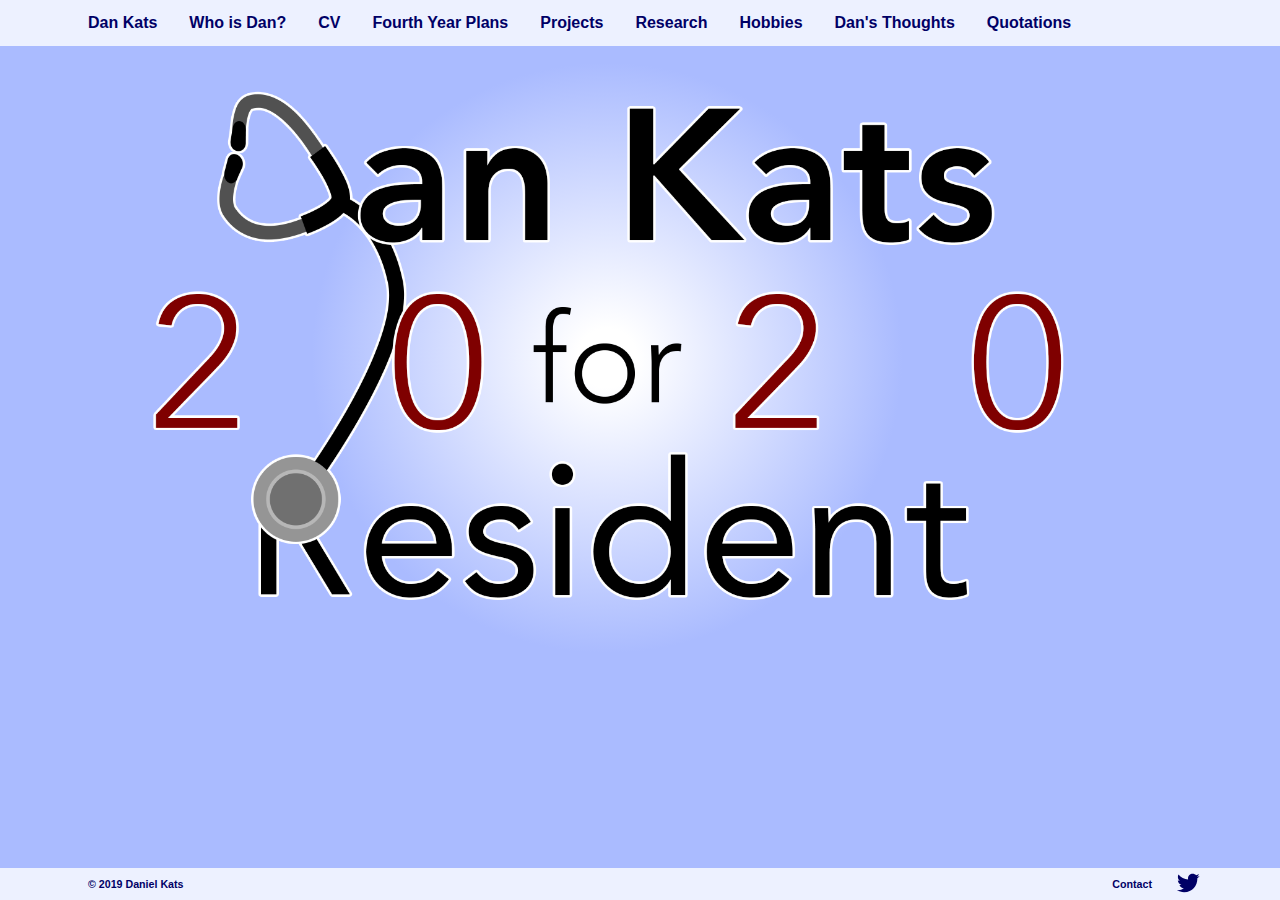
<file: index.html>
<!DOCTYPE html>
<html>
<head>
<title>Dan Kats for Resident</title>
<link rel="stylesheet" type="text/css" href="css/main.css">
<meta name="author" content="Daniel J. Kats">
<meta name="Description" content="The official website of Dan Kats's 2020 campaign for pediatric residency. As an accompaniment to his ERAS application, this site has in-depth descriptions of his research, extracurriculars, hobbies, reflections on medicine, and general thoughts about the world.">
<script type="text/javascript" src="js/header.js"></script>
<script type="text/javascript" src="js/footer.js"></script>
<script type="text/javascript" src="js/customscroll.js"></script>
<script type="text/javascript" src="js/favicon.js"></script>
</head>
<body style="background-color: #aabbff;">
<script>header();</script>

<article id="main_logo">

<br>
<img src="files/Logo.png" style="max-width: 80%; background-image: radial-gradient(circle, white 5%, #aabbff 50%);">

</article>
</body>
</html>
</file>
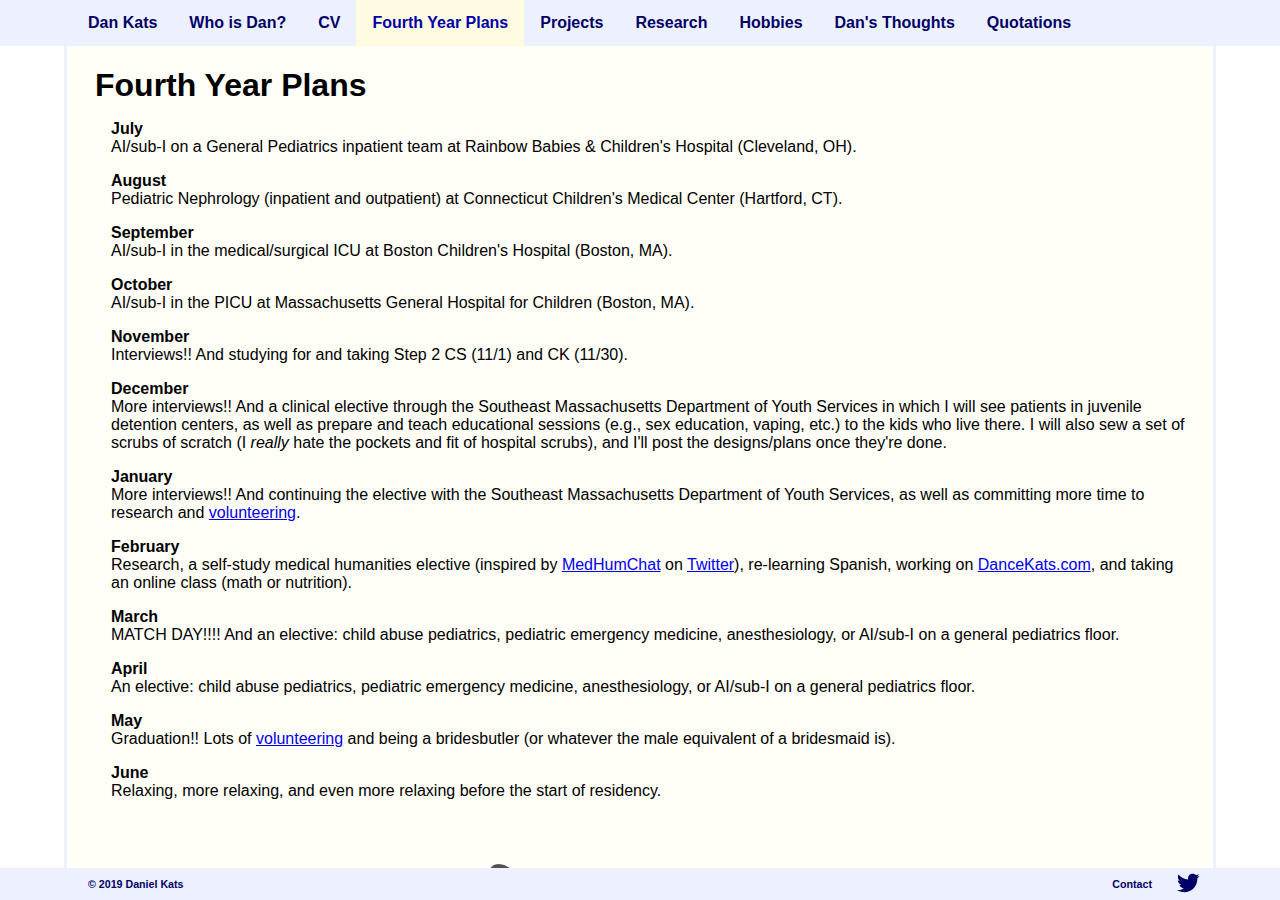
<file: fourth-year.html>
<!DOCTYPE html>
<html>
<head>
<title>M4 Plans &ndash; Dan Kats</title>
<meta name="author" content="Daniel J. Kats">
<meta name="Description" content="Dan Kats is a brother, son, medical student, researcher, hiker, cyclist, skiier, dancer, and computer nerd. He hopes to become a pediatrician after he graduates medical school in 2020.">
<link rel="stylesheet" type="text/css" href="css/main.css">
<script type="text/javascript" src="js/header.js"></script>
<script type="text/javascript" src="js/footer.js"></script>
<script type="text/javascript" src="js/customscroll.js"></script>
<script type="text/javascript" src="js/favicon.js"></script>
</head>
<body>
<script>header();</script>
<script type="text/javascript">document.getElementById("header_fourth").className = "active";</script>

<article>

<h1 style="margin-bottom: 0cm;">Fourth Year Plans</h1>

<p><strong>July</strong><br />AI/sub-I on a General Pediatrics inpatient team at Rainbow Babies & Children's Hospital (Cleveland, OH).</p>

<p><strong>August</strong><br />Pediatric Nephrology (inpatient and outpatient) at Connecticut Children's Medical Center (Hartford, CT).</p>

<p><strong>September</strong><br />AI/sub-I in the medical/surgical ICU at Boston Children's Hospital (Boston, MA).</p>

<p><strong>October</strong><br />AI/sub-I in the PICU at Massachusetts General Hospital for Children (Boston, MA).</p>

<p><strong>November</strong><br />Interviews!! And studying for and taking Step 2 CS (11/1) and CK (11/30).</p>

<p><strong>December</strong><br />More interviews!! And a clinical elective through the Southeast Massachusetts Department of Youth Services in which I will see patients in juvenile detention centers, as well as prepare and teach educational sessions (e.g., sex education, vaping, etc.) to the kids who live there. I will also sew a set of scrubs of scratch (I <em>really</em> hate the pockets and fit of hospital scrubs), and I'll post the designs/plans once they're done.</p>

<p><strong>January</strong><br />More interviews!! And continuing the elective with the Southeast Massachusetts Department of Youth Services, as well as committing more time to research and <a href="hobbies.html#volunteer">volunteering</a>.</p>

<p><strong>February</strong><br />Research, a self-study medical humanities elective (inspired by <a href="https://www.medhumchat.com">MedHumChat</a> on <a href="https://twitter.com/medhumchat?lang=en">Twitter</a>), re-learning Spanish, working on <a href="http://www.dancekats.com">DanceKats.com</a>, and taking an online class (math or nutrition).</p>

<p><strong>March</strong><br />MATCH DAY!!!! And an elective: child abuse pediatrics, pediatric emergency medicine, anesthesiology, or AI/sub-I on a general pediatrics floor.</p>

<p><strong>April</strong><br />An elective: child abuse pediatrics, pediatric emergency medicine, anesthesiology, or AI/sub-I on a general pediatrics floor.</p>

<p><strong>May</strong><br />Graduation!! Lots of <a href="hobbies.html#volunteer">volunteering</a> and being a bridesbutler (or whatever the male equivalent of a bridesmaid is).</p>

<p><strong>June</strong><br />Relaxing, more relaxing, and even more relaxing before the start of residency.</p>

<div style="text-align: center;"><br><br><div class="image"></div><br><br></div>

</article>
</body>
</html>
</file>
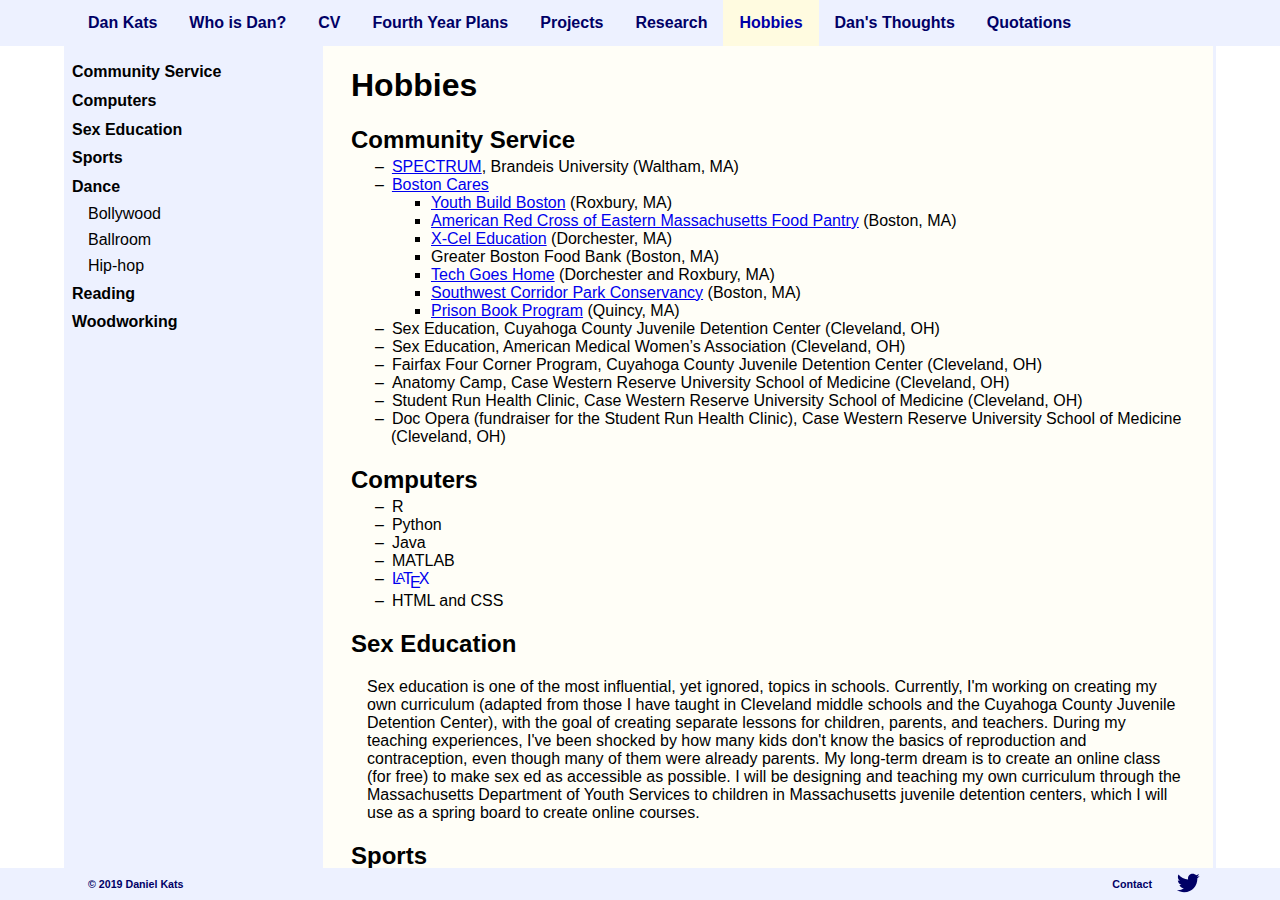
<file: hobbies.html>
<!DOCTYPE html>
<html>
<head>
<title>Hobbies &ndash; Dan Kats</title>
<meta name="author" content="Daniel J. Kats">
<meta name="Description" content="Dan Kats's hobbies include computers, teaching sex education, biking, dancing, and more!">
<link rel="stylesheet" type="text/css" href="css/main.css">
<link rel="stylesheet" type="text/css" href="css/nav.css">
<script type="text/javascript" src="js/header.js"></script>
<script type="text/javascript" src="js/footer.js"></script>
<script type="text/javascript" src="js/customscroll.js"></script>
</head>
<body>
<script>header();</script>
<script type="text/javascript">document.getElementById("header_extracurr").className = "active";</script>
<nav role="navigation" class="ToC">
<ul>
	<li onclick="customscroll('volunteer');"><strong>Community Service</strong></li>
	<li onclick="customscroll('comp');"><strong>Computers</strong></li>
	<li onclick="customscroll('sexed');"><strong>Sex Education</strong></li>
	<li onclick="customscroll('sports');"><strong>Sports</strong></li>
	<li onclick="customscroll('dance');"><strong>Dance</strong></li>
	<ul>
		<li onclick="customscroll('bollywood');">Bollywood</li>
		<li onclick="customscroll('ballroom');">Ballroom</li>
		<li onclick="customscroll('hiphop');">Hip-hop</li>
	</ul>
	<li onclick="customscroll('reading');"><strong>Reading</strong></li>
	<li onclick="customscroll('wood');"><strong>Woodworking</strong></li>
</ul>
</nav>

<article>

<h1>Hobbies</h1>

<h2 id="volunteer">Community Service</h2>
	<ul class="dashed">
		<li><a href="https://www.brandeis.edu/community-service/waltham-group/programs/spectrum.html">SPECTRUM</a>, Brandeis University (Waltham, MA)</li>
		<li><a href="https://www.bostoncares.org">Boston Cares</a></li>
		<ul>
			<li><a href="http://www.youthbuildboston.org">Youth Build Boston</a> (Roxbury, MA)</li>
			<li><a href="https://www.redcross.org/local/massachusetts.html">American Red Cross of Eastern Massachusetts Food Pantry</a> (Boston, MA)</li>
			<li><a href="http://www.x-celeducation.org">X-Cel Education</a> (Dorchester, MA)</li>
			<li>Greater Boston Food Bank (Boston, MA)</li>
			<li><a href="https://www.techgoeshome.org">Tech Goes Home</a> (Dorchester and Roxbury, MA)</li>
			<li><a href="http://www.swcpc.org">Southwest Corridor Park Conservancy</a> (Boston, MA)</li>
			<li><a href="http://www.prisonbookprogram.org">Prison Book Program</a> (Quincy, MA)</li>
		</ul>
		<li>Sex Education, Cuyahoga County Juvenile Detention Center (Cleveland, OH)</li>
		<li>Sex Education, American Medical Women’s Association (Cleveland, OH)</li>
		<li>Fairfax Four Corner Program, Cuyahoga County Juvenile Detention Center (Cleveland, OH)</li>
		<li>Anatomy Camp, Case Western Reserve University School of Medicine (Cleveland, OH)</li>
		<li>Student Run Health Clinic, Case Western Reserve University School of Medicine (Cleveland, OH)</li>
		<li>Doc Opera (fundraiser for the Student Run Health Clinic), Case Western Reserve University School of Medicine (Cleveland, OH)</li>
	</ul>

<h2 id="comp">Computers</h2>
	<ul class="dashed">
		<li>R</li>
		<li>Python</li>
		<li>Java</li>
		<li>MATLAB</li>
		<li><a href="https://en.wikipedia.org/wiki/LaTeX" style="text-decoration: none;"><span class="latex">L<sup>a</sup>T<sub>e</sub>X</span></a></li>
		<li>HTML and CSS</li>
	</ul>

<h2 id="sexed">Sex Education</h2>
	<p>Sex education is one of the most influential, yet ignored, topics in schools. Currently, I'm working on creating my own curriculum (adapted from those I have taught in Cleveland middle schools and the Cuyahoga County Juvenile Detention Center), with the goal of creating separate lessons for children, parents, and teachers. During my teaching experiences, I've been shocked by how many kids don't know the basics of reproduction and contraception, even though many of them were already parents. My long-term dream is to create an online class (for free) to make sex ed as accessible as possible. I will be designing and teaching my own curriculum through the Massachusetts Department of Youth Services to children in Massachusetts juvenile detention centers, which I will use as a spring board to create online courses.</p>

<h2 id="sports">Sports</h2>
	<p id="bike"><strong>Biking</strong><br /><br />

		Hub on Wheels 2019<br />
		<img src="files/hubonwheels19.jpg" style="max-width: 55%"><iframe src="https://ridewithgps.com/embeds?type=route&id=28558889&sampleGraph=true" style="width: 1px; min-width: 40%; height: 330px; border: none;" scrolling="no"></iframe><br /><br />

		Hub on Wheels 2018<br />
		<img src="files/hubonwheels18.jpg" style="max-width: 55%"><iframe src="https://ridewithgps.com/embeds?type=route&id=28558889&sampleGraph=true" style="width: 1px; min-width: 40%; height: 330px; border: none;" scrolling="no"></iframe><br /><br />

		Cape Cod 2017: Sandwich, MA to Provincetown, MA <br />
		<img src="files/capecod17.jpg" style="max-width: 55%"><iframe src="https://www.google.com/maps/embed?pb=!1m58!1m12!1m3!1d380212.75629366044!2d-70.52171261095681!3d41.88399238882283!2m3!1f0!2f0!3f0!3m2!1i1024!2i768!4f13.1!4m43!3e1!4m3!3m2!1d41.772079999999995!2d-70.50554!4m3!3m2!1d41.715559!2d-70.407448!4m4!2s41.7073100%2C+-70.2623200!3m2!1d41.70731!2d-70.26232!4m4!2s41.7128000%2C+-70.1857240!3m2!1d41.7128!2d-70.185724!4m4!2s41.7267300%2C+-70.1406200!3m2!1d41.726729999999996!2d-70.14062!4m4!2s41.7811050%2C+-70.0110630!3m2!1d41.781105!2d-70.011063!4m3!3m2!1d41.7891058!2d-69.99257109999999!4m3!3m2!1d41.9242236!2d-69.9780559!4m5!1s0x89fca7bcb28da371%3A0xe1b8b76f783603e!2sProvince+Lands+Visitor&#39;s+Center!3m2!1d42.074034999999995!2d-70.2052613!5e0!3m2!1sen!2sus!4v1545595220500" width="40%" height="400" frameborder="0" style="border:0" allowfullscreen></iframe>
	</p>

<h2 id="dance">Dance</h2>
	<p id="bollywood"><strong>Bollywood</strong><br />
		<iframe width="400" height="225" src="https://www.youtube.com/embed/Qz0zEIgmU0w" frameborder="0" allowfullscreen></iframe> <iframe width="400" height="225" src="https://www.youtube.com/embed/9hqdTFEzTe4" frameborder="0" allowfullscreen></iframe> <iframe width="400" height="225" src="https://www.youtube.com/embed/0hoAZhf81Zo" frameborder="0" allowfullscreen></iframe> <iframe width="400" height="225" src="https://www.youtube.com/embed/aVMZTJjDEI8" frameborder="0" allowfullscreen></iframe>
	</p>

	<p id="ballroom"><strong>Ballroom</strong><br />
		<iframe width="400" height="225" src="https://www.youtube.com/embed/Z6AJDT4l7nE" frameborder="0" allowfullscreen></iframe>
	</p>

	<p id="hiphop"><strong>Hip-hop</strong><br />
		<iframe width="400" height="225" src="https://www.youtube.com/embed/w-ewiVv6Y-s" frameborder="0" allowfullscreen></iframe>
	</p>

<h2 id="reading">Reading</h2>
	<p><a href="https://www.goodreads.com/user/show/59199656-dan" target="_blank">Goodreads profile</a></p>

<h2 id="wood" style="margin-top: 32pt">Woodworking</h2>
	<center><img src="files/table.png" style="width: 75%; height: auto;"></center>

<div style="text-align: center;"><br><br><div class="image"></div><br><br></div>

</article>
</body>
</html>
</file>
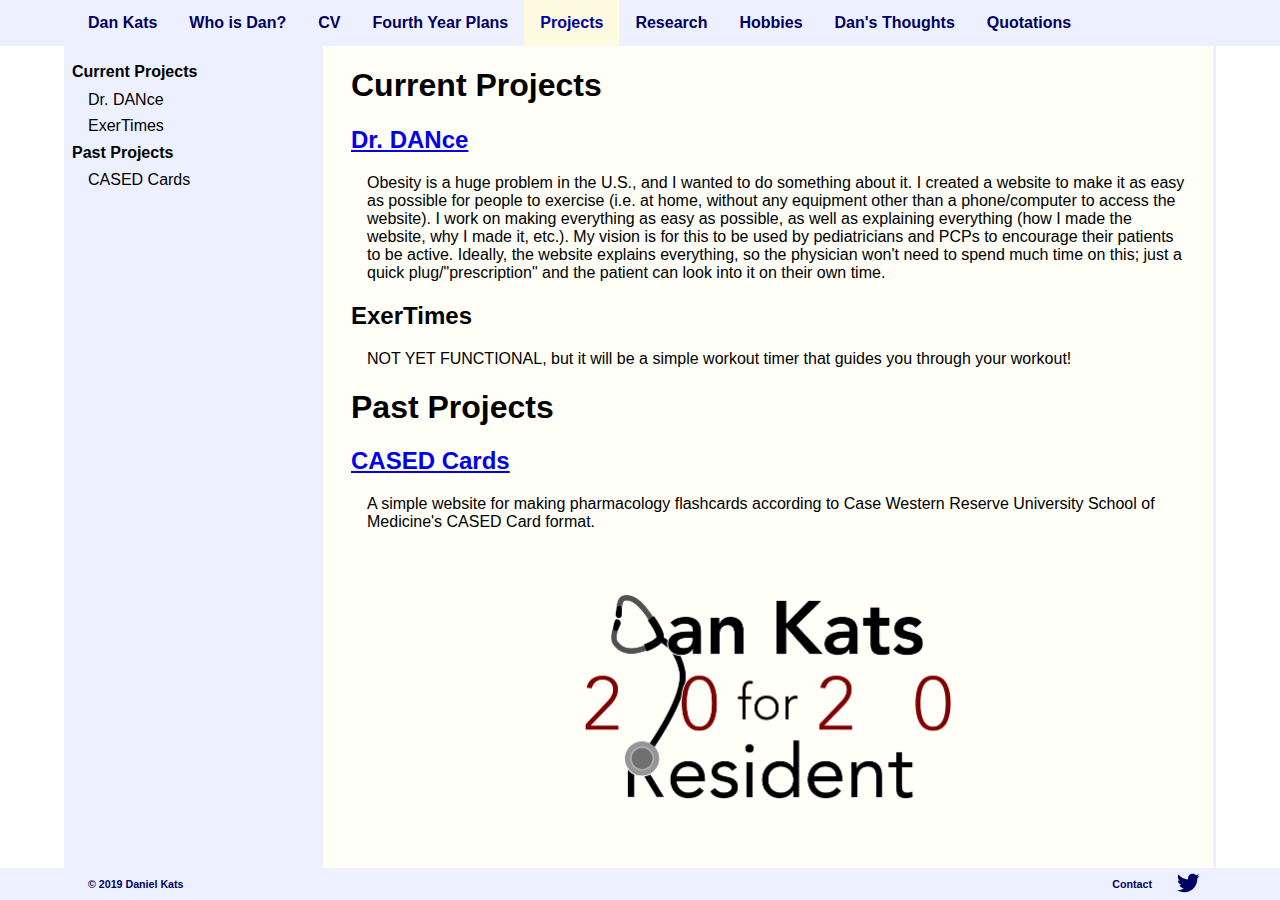
<file: projects.html>
<!DOCTYPE html>
<html>
<head>
<title>Projects &ndash; Dan Kats</title>
<meta name="author" content="Daniel J. Kats">
<meta name="Description" content="Dan Kats works on many side-projects. Some are medicine-related, while others are random ideas that he has.">
<link rel="stylesheet" type="text/css" href="css/main.css">
<link rel="stylesheet" type="text/css" href="css/nav.css">
<script type="text/javascript" src="js/header.js"></script>
<script type="text/javascript" src="js/footer.js"></script>
<script type="text/javascript" src="js/customscroll.js"></script>
<!-- TODO: Make automated ToC -->
<!-- <script src="https://code.jquery.com/jquery-3.2.1.js"></script>
<script src="js/toc.js"></script> -->
</head>
<body>
<script>header();</script>
<script type="text/javascript">document.getElementById("header_proj").className = "active";</script>
<nav role="navigation" class="ToC">
<ul>
	<li onclick="customscroll('current');"><strong>Current Projects</strong></li>
	<ul>
		<li onclick="customscroll('DrDANce');">Dr. DANce</li>
		<li onclick="customscroll('ExerTimes');">ExerTimes</li>
	</ul>
	<li onclick="customscroll('past');"><strong>Past Projects</strong></li>
	<ul>
		<li onclick="customscroll('casedcards');">CASED Cards</li>
	</ul>
</nav>

<article>

<h1 id="current">Current Projects</h1>

	<h2 id="DrDANce"><a href="https://dkats.github.io/DrDANce/" target="_blank">Dr. DANce</a></h2>

		<p>Obesity is a huge problem in the U.S., and I wanted to do something about it. I created a website to make it as easy as possible for people to exercise (i.e. at home, without any equipment other than a phone/computer to access the website). I work on making everything as easy as possible, as well as explaining everything (how I made the website, why I made it, etc.). My vision is for this to be used by pediatricians and PCPs to encourage their patients to be active. Ideally, the website explains everything, so the physician won't need to spend much time on this; just a quick plug/"prescription" and the patient can look into it on their own time.

	<h2 id="ExerTimes">ExerTimes</h2>

		<p>NOT YET FUNCTIONAL, but it will be a simple workout timer that guides you through your workout!</p>

<h1 id="past">Past Projects</h1>

	<h2 id="casedcards"><a href="https://dkats.github.io/CASEDCards/" target="_blank">CASED Cards</a></h2>

		<p>A simple website for making pharmacology flashcards according to Case Western Reserve University School of Medicine's CASED Card format.

<div style="text-align: center;"><br><br><div class="image"></div><br><br></div>

</article>
</body>
</html>
</file>
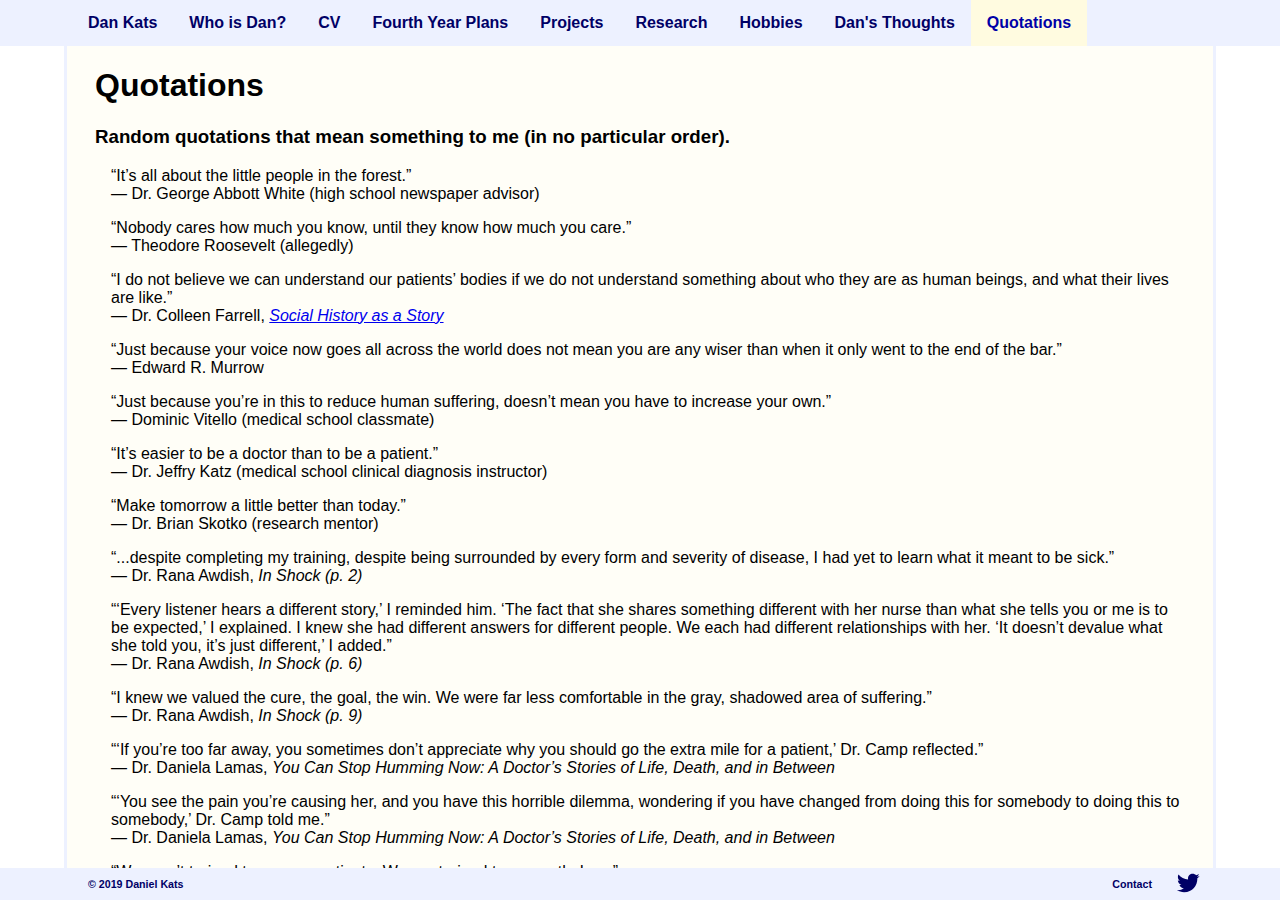
<file: quotations.html>
<!DOCTYPE html>
<html>
<head>
<title>Quotations &ndash; Dan Kats</title>
<meta name="author" content="Daniel J. Kats">
<meta name="Description" content="Dan Kats’s list of inspirational and moving quotations from various times of his life.">
<link rel="stylesheet" type="text/css" href="css/main.css">
<script type="text/javascript" src="js/header.js"></script>
<script type="text/javascript" src="js/footer.js"></script>
<script type="text/javascript" src="js/customscroll.js"></script>
<script type="text/javascript" src="js/thoughts_sidebar.js"></script>
</head>
<body>
<script>header();</script>
<script type="text/javascript">document.getElementById("header_quotations").className = "active";</script>

<article>

<h1>Quotations</h1>

<h3>Random quotations that mean something to me (in no particular order).</h3>

<p><q>It’s all about the little people in the forest.</q><br />&mdash; Dr. George Abbott White (high school newspaper advisor)</p>

<p><q>Nobody cares how much you know, until they know how much you care.</q><br />&mdash; Theodore Roosevelt (allegedly)</p>

<p><q>I do not believe we can understand our patients’ bodies if we do not understand something about who they are as human beings, and what their lives are like.</q><br />&mdash; Dr. Colleen Farrell, <a href="http://closler.org/lifelong-learning-in-clinical-excellence/social-history-as-story" target="_blank"><em>Social History as a Story</em></a></p>

<p><q>Just because your voice now goes all across the world does not mean you are any wiser than when it only went to the end of the bar.</q><br />&mdash; Edward R. Murrow</p>

<p><q>Just because you’re in this to reduce human suffering, doesn’t mean you have to increase your own.</q><br />&mdash; Dominic Vitello (medical school classmate)</p>

<p><q>It’s easier to be a doctor than to be a patient.</q><br />&mdash; Dr. Jeffry Katz (medical school clinical diagnosis instructor)</p>

<p><q>Make tomorrow a little better than today.</q><br />&mdash; Dr. Brian Skotko (research mentor)</p>

<p><q>...despite completing my training, despite being surrounded by every form and severity of disease, I had yet to learn what it meant to be sick.</q><br />&mdash; Dr. Rana Awdish, <em>In Shock (p. 2)</em></p>

<p><q><q>Every listener hears a different story,</q> I reminded him. <q>The fact that she shares something different with her nurse than what she tells you or me is to be expected,</q> I explained. I knew she had different answers for different people. We each had different relationships with her. <q>It doesn’t devalue what she told you, it’s just different,</q> I added.</q><br />&mdash; Dr. Rana Awdish, <em>In Shock (p. 6)</em></p>

<p><q>I knew we valued the cure, the goal, the win. We were far less comfortable in the gray, shadowed area of suffering.</q><br />&mdash; Dr. Rana Awdish, <em>In Shock (p. 9)</em></p>

<p><q><q>If you’re too far away, you sometimes don’t appreciate why you should go the extra mile for a patient,</q> Dr. Camp reflected.</q><br />&mdash; Dr. Daniela Lamas, <em>You Can Stop Humming Now: A Doctor’s Stories of Life, Death, and in Between</em></p>

<p><q><q>You see the pain you’re causing her, and you have this horrible dilemma, wondering if you have changed from doing this for somebody to doing this to somebody,</q> Dr. Camp told me.</q><br />&mdash; Dr. Daniela Lamas, <em>You Can Stop Humming Now: A Doctor’s Stories of Life, Death, and in Between</em></p>

<p><q>We aren’t trained to see our patients. We are trained to see pathology.</q><br />&mdash; Dr. Rana Awdish, <em>In Shock (p. 26)</em></p>

<div style="text-align: center;"><br><br><div class="image"></div><br><br></div>

</article>
</body>
</html>
</file>
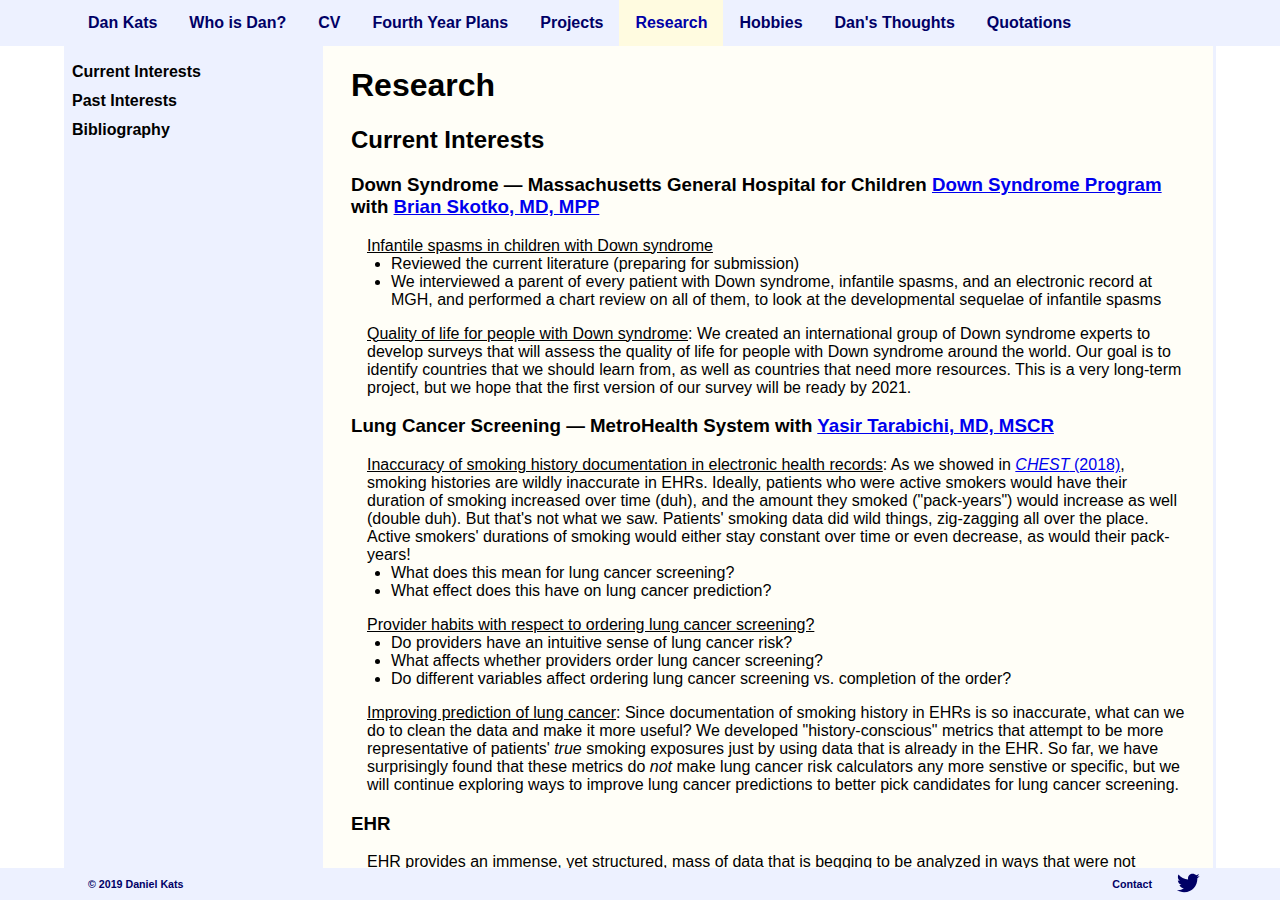
<file: research.html>
<!DOCTYPE html>
<html>
<head>
<title>Research &ndash; Dan Kats</title>
<meta name="author" content="Daniel J. Kats">
<meta name="Description" content="A summary of Dan Kats's research projects, including a bibliography with links to his published works.">
<link rel="stylesheet" type="text/css" href="css/main.css">
<link rel="stylesheet" type="text/css" href="css/nav.css">
<script type="text/javascript" src="js/header.js"></script>
<script type="text/javascript" src="js/footer.js"></script>
<script type="text/javascript" src="js/customscroll.js"></script>
</head>
<body>
<script>header();</script>
<script type="text/javascript">document.getElementById("header_res").className = "active";</script>
<nav role="navigation" class="ToC">
<ul>
	<li onclick="customscroll('currinterests');"><strong>Current Interests</strong></li>
	<li onclick="customscroll('pastinterests');"><strong>Past Interests</strong></li>
	<li onclick="customscroll('bib');"><strong>Bibliography</strong></li>
</ul>
</nav>

<article>

<h1>Research</h1>

<h2 id="currinterests">Current Interests</h2>

	<h3>Down Syndrome &mdash; Massachusetts General Hospital for Children <a href="https://www.massgeneral.org/children/services/treatmentprograms.aspx?id=1701">Down Syndrome Program</a> with <a href="https://www.massgeneral.org/children/services/down-syndrome/brian-skotko-md-mpp.aspx">Brian Skotko, MD, MPP</a></h3>

		<p><u>Infantile spasms in children with Down syndrome</u></p>
		<ul>
			<li>Reviewed the current literature (preparing for submission)</li>
			<li>We interviewed a parent of every patient with Down syndrome, infantile spasms, and an electronic record at MGH, and performed a chart review on all of them, to look at the developmental sequelae of infantile spasms</li>
		</ul>

		<p><u>Quality of life for people with Down syndrome</u>: We created an international group of Down syndrome experts to develop surveys that will assess the quality of life for people with Down syndrome around the world. Our goal is to identify countries that we should learn from, as well as countries that need more resources. This is a very long-term project, but we hope that the first version of our survey will be ready by 2021.</p>

	<h3>Lung Cancer Screening &mdash; MetroHealth System with <a href="https://scholar.google.com/citations?user=G0cAReYAAAAJ&hl=en&oi=ao">Yasir Tarabichi, MD, MSCR</a></h3>

		<p><u>Inaccuracy of smoking history documentation in electronic health records</u>: As we showed in <a href="http://journal.chestnet.org/article/S0012-3692(17)33076-3/fulltext" target="_blank"><em>CHEST</em> (2018)</a>, smoking histories are wildly inaccurate in EHRs. Ideally, patients who were active smokers would have their duration of smoking increased over time (duh), and the amount they smoked ("pack-years") would increase as well (double duh). But that's not what we saw. Patients' smoking data did wild things, zig-zagging all over the place. Active smokers' durations of smoking would either stay constant over time or even decrease, as would their pack-years!</p>
		<ul>
			<li>What does this mean for lung cancer screening?</li>
			<li>What effect does this have on lung cancer prediction?</li>
		</ul>

		<p><u>Provider habits with respect to ordering lung cancer screening?</u></p>
		<ul>
			<li>Do providers have an intuitive sense of lung cancer risk?</li>
			<li>What affects whether providers order lung cancer screening?</li>
			<li>Do different variables affect ordering lung cancer screening vs. completion of the order?</li>
		</ul>

		<p><u>Improving prediction of lung cancer</u>: Since documentation of smoking history in EHRs is so inaccurate, what can we do to clean the data and make it more useful? We developed "history-conscious" metrics that attempt to be more representative of patients' <em>true</em> smoking exposures just by using data that is already in the EHR. So far, we have surprisingly found that these metrics do <em>not</em> make lung cancer risk calculators any more senstive or specific, but we will continue exploring ways to improve lung cancer predictions to better pick candidates for lung cancer screening.</p>

	<h3>EHR</h3>

		<p>EHR provides an immense, yet structured, mass of data that is begging to be analyzed in ways that were not possible with paper charts. Processing information from thousands, tens of thousands, or even more patients is limited only by computer power, which cannot compare to the previously used method of manual chart review. However, with great data comes great responsibility; that is, the new challenge is to identify what is <em>useful</em> and <em>actionable</em>. EHR-based research meshes perfectly with my love of computers and math, and I have begun to enter the informatics space, which will hopefully join me throughout my career.</p>

		<p>While the concept of EHR was originally developed with a business purpose, it is an amazing opportunity to make healthcare workers' lives easier. While some have developed a hate of EHR and claim to prefer paper charts, I see this as a fixable fault of specific EHR systems; there is no reason why computers cannot surpass the utility of paper. While I currently do not have a plan for improving EHR to better interact with healthcare providers, I will look towards this goal in the future. One of the most important changes to make is interoperability, that is, the ability of different EHRs to work together and share information across hospital systems. I believe that without interoperability, true patient safety is not possible, and this is a pressing, yet easily fixable (in terms of technical complexity) issue.</p>

<h2 id="pastinterests">Past Interests</h2>

	<h3>Inosine-5'-monophosphate Dehydrogenase &mdash; <a href="http://www.bio.brandeis.edu/hedstromlab/Site/Home.html">Lizbeth Hedstrom, PhD</a>, Brandeis University</h3>

		<p>My <a href="http://hdl.handle.net/10192/32359">undergraduate honors thesis</a> (biochemistry) involved studying the previously undescribed interactions between inosine-5'-monophosphate dehydrogenase (IMPDH) and RNA polymerase and between IMPDH and ribosomes. IMPDH's main function is to convert inosine monophosphate to xanthine monophosphate as part of the synthesis of guanine nucleotides (the G building blocks of DNA and RNA). A previous member of the Hedstrom Lab had found that IMPDH binds to RNA polymerase and separately to ribsomes, even though IMPDH's catalytic function has nothing to do with either of them. While I was not able to reproduce the previous student's results, I developed a way of gene editing the <em>E. coli</em> that was much cleaner than the standard method. Usually when modifying genes, it's necessary to insert a "scar" sequence that theoretically doesn't do anything, but does add noncoding DNA. However, I was able to edit the DNA of my bacteria without any scar, making my cells as close to wild type as possible.</p>

<h2 id="bib">Bibliography</h2>

<h3>Peer-Reviewed</h3>
	<p><a href="http://journal.chestnet.org/article/S0012-3692(17)33076-3/fulltext" target="_blank">Tarabichi, Y., <strong>Kats, D.J.</strong>, Kaelber, D.C., Thornton, J.D. The Impact of Fluctuations in Pack-Year Smoking History in the Electronic Health Record on Lung Cancer Screening Practices. <em>CHEST</em>. 2018, 153(2): 575-578.</a></p>

<h3>Workshops</h3>
	<p>[National] <strong>Kats, D.J.</strong>, Mieso, B., Singh, M., Gullett, H., Koopman Gonzalez, S. Patient Navigation: Pre-Clinical Medical Students Experiencing Longitudinal Patient Relationships. Accelerating Change in Medical Education Consortium  Student-Led Conference on Health Systems Science; Hershey, PA. 2018.</p>

<h3>Oral Presentations</h3>
	<p>[International] <a href="research/ATS2019Symposium.pdf" target="_blank"><strong>Kats, D.J.</strong>, Adie, Y., Tlimat, A., Tarabichi, Y. Providers at an Academic Safety-Net Hospital System Tend to Refer Patients for Lung Cancer Screening Based on Patient Risk, but Demographic Disparities Persist. American Thoracic Society International Conference; Dallas, TX. 2019.</a></p>

	<p>[Local] <strong>Kats, D.J.</strong>, Tarabichi, Y., Kaelber, D.C., Thornton, J.D. The Impact of Smoking History EHR Fluctuations on Lung Cancer Screening Practices. Lepow Day; Cleveland, OH. 2017.</p>

<h3>Poster Presentations</h3>
	<p>[International] <a href="research/ATS2019Poster.pdf" target="_blank">Kats, D.J., Tlimat, A., Adie, Y., Tarabichi, Y. Can Historical Electronic Health Record Smoking Data Be Leveraged to Improve the Selection of Patients for Lung Cancer Screening? American Thoracic Society International Conference; Dallas, TX. 2019.</a></p>

	<p>[International] Adie, Y., Tlimat, A., Kats, D.J., Perzynski, A., Tarabichi, Y. Neighborhood Disadvantage and Lung Cancer Incidence in an Electronic Health Record Cohort. American Thoracic Society International Conference; Dallas, TX. 2019.</p>

	<p>[International] Tlimat, A., Kats, D.J., Perzynski, A., Tarabichi, Y. A Temporal Analysis of Variation in Smoking Intensity in the Cleveland Area by Strata of Neighborhood Socioeconomic Deprivation. American Thoracic Society International Conference; Dallas, TX. 2019.</p>

	<p>[International] <a href="research/ATS2018.pdf" target="_blank"><strong>Kats, D.J.</strong>, Thornton, J.D., Kaelber, D.C., Tarabichi, Y. Structured Smoking Exposure Variability in the Electronic Health Record Hurts Lung Cancer Screening Practices. American Thoracic Society International Conference; San Diego, CA. 2018.</a></p>

	<p>[Local] <a href="https://kb.brandeis.edu/display/SCI/SciFest+V+Abstracts?preview=/16613394/16613408/scifest-2015-abstracts.pdf"><strong>Kats, D.J.</strong>, Gollapalli, D., Dang, Y., Hedstrom, L. Moonlighting Interactions of IMPDH Affect <em>Escherichia coli</em> Growth. SciFest V; Waltham, MA. 2015. (Poster #2015.421)</a></p>

	<p>[Local] <a href="https://kb.brandeis.edu/download/attachments/7996171/scifest-2014.pdf?version=1&modificationDate=1423410173000&api=v2"><strong>Kats, D.J.</strong>, Gollapalli, D., Dang, Y., Hedstrom, L. Moonlighting Interactions of <em>Escherichia coli</em> IMPDH. SciFest IV; Waltham, MA. 2014. (Poster #2014.311)</a></p>

<h3>Non-Peer-Reviewed</h3>

	<p>[BS honors thesis] <a href="http://bir.brandeis.edu/handle/10192/32359"><strong>Kats, D.J.</strong> Inosine 5'-monophosphate dehydrogenase: A collection of mysterious binding sites and regulation. Waltham, MA: Brandeis University. 2016.</a></p>

<div style="text-align: center;"><br><br><div class="image"></div><br><br></div>

</article>
</body>
</html>
</file>
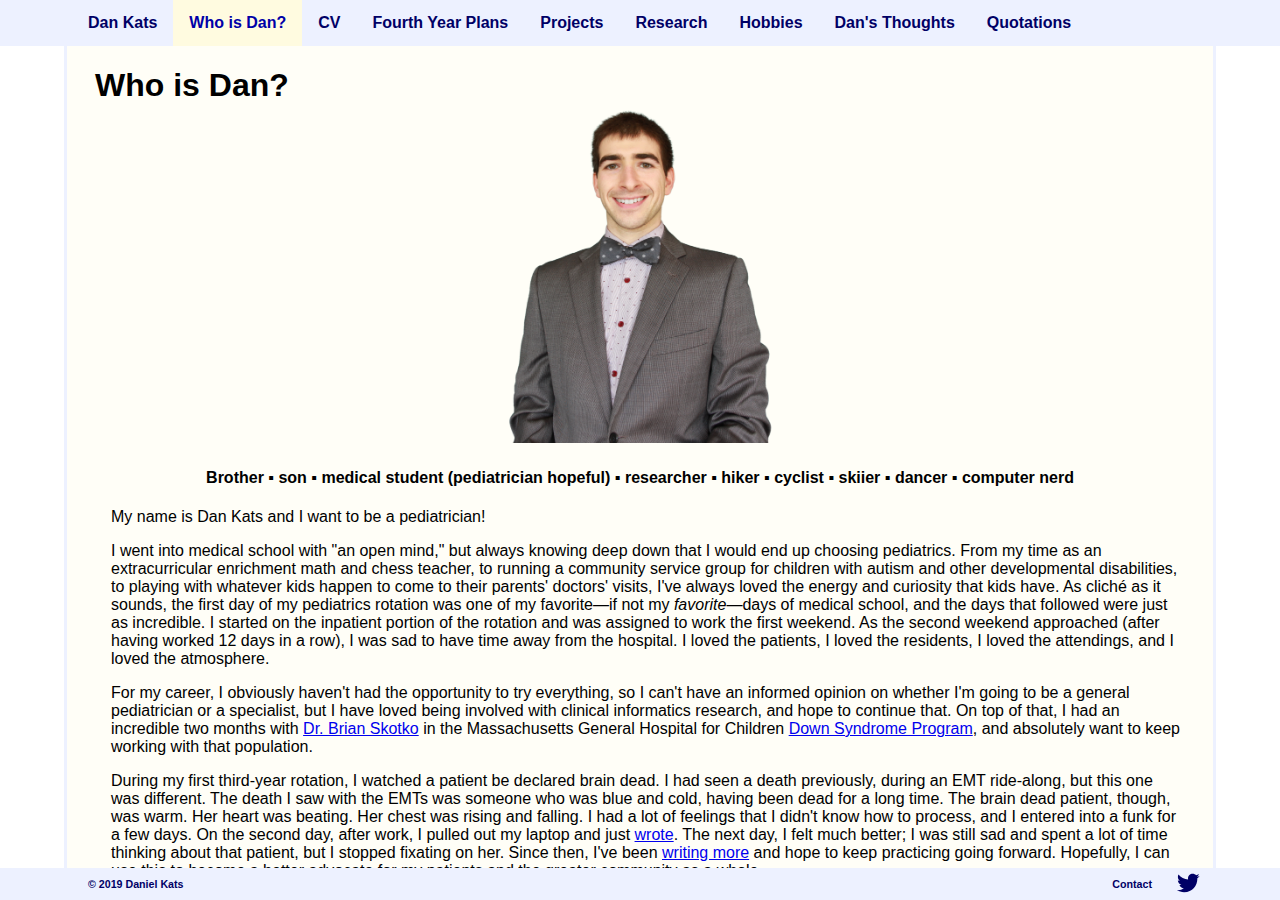
<file: who.html>
<!DOCTYPE html>
<html>
<head>
<title>Who is Dan Kats?</title>
<meta name="author" content="Daniel J. Kats">
<meta name="Description" content="Dan Kats is a brother, son, medical student, researcher, hiker, cyclist, skiier, dancer, and computer nerd. He hopes to become a pediatrician after he graduates medical school in 2020.">
<link rel="stylesheet" type="text/css" href="css/main.css">
<script type="text/javascript" src="js/header.js"></script>
<script type="text/javascript" src="js/footer.js"></script>
<script type="text/javascript" src="js/customscroll.js"></script>
<script type="text/javascript" src="js/favicon.js"></script>
</head>
<body>
<script>header();</script>
<script type="text/javascript">document.getElementById("header_who").className = "active";</script>

<article>

<h1 style="margin-bottom: 0cm;">Who is Dan?</h1>

<center><img src="files/dan.png" style="width: 25%; height: auto;"></center>

<h4 style="text-align: center;">Brother &#9642; son &#9642; medical student (pediatrician hopeful) &#9642; researcher &#9642; hiker &#9642; cyclist &#9642; skiier &#9642; dancer &#9642; computer nerd</h4>

<p>My name is Dan Kats and I want to be a pediatrician!</p>

<p>I went into medical school with "an open mind," but always knowing deep down that I would end up choosing pediatrics. From my time as an extracurricular enrichment math and chess teacher, to running a community service group for children with autism and other developmental disabilities, to playing with whatever kids happen to come to their parents' doctors' visits, I've always loved the energy and curiosity that kids have. As cliché as it sounds, the first day of my pediatrics rotation was one of my favorite&mdash;if not my <em>favorite</em>&mdash;days of medical school, and the days that followed were just as incredible. I started on the inpatient portion of the rotation and was assigned to work the first weekend. As the second weekend approached (after having worked 12 days in a row), I was sad to have time away from the hospital. I loved the patients, I loved the residents, I loved the attendings, and I loved the atmosphere.</p>

<p>For my career, I obviously haven't had the opportunity to try everything, so I can't have an informed opinion on whether I'm going to be a general pediatrician or a specialist, but I have loved being involved with clinical informatics research, and hope to continue that. On top of that, I had an incredible two months with <a href="http://brianskotko.com/" target="_blank">Dr. Brian Skotko</a> in the Massachusetts General Hospital for Children <a href="https://www.massgeneral.org/children/services/treatmentprograms.aspx?id=1701" target="_blank">Down Syndrome Program</a>, and absolutely want to keep working with that population.</p>

<p>During my first third-year rotation, I watched a patient be declared brain dead. I had seen a death previously, during an EMT ride-along, but this one was different. The death I saw with the EMTs was someone who was blue and cold, having been dead for a long time. The brain dead patient, though, was warm. Her heart was beating. Her chest was rising and falling. I had a lot of feelings that I didn't know how to process, and I entered into a funk for a few days. On the second day, after work, I pulled out my laptop and just <a href="thoughts/The-Executioner.html">wrote</a>. The next day, I felt much better; I was still sad and spent a lot of time thinking about that patient, but I stopped fixating on her. Since then, I've been <a href="thoughts.html">writing more</a> and hope to keep practicing going forward. Hopefully, I can use this to become a better advocate for my patients and the greater community as a whole.</p>

<div style="text-align: center;"><br><br><div class="image"></div><br><br></div>

</article>
</body>
</html>
</file>
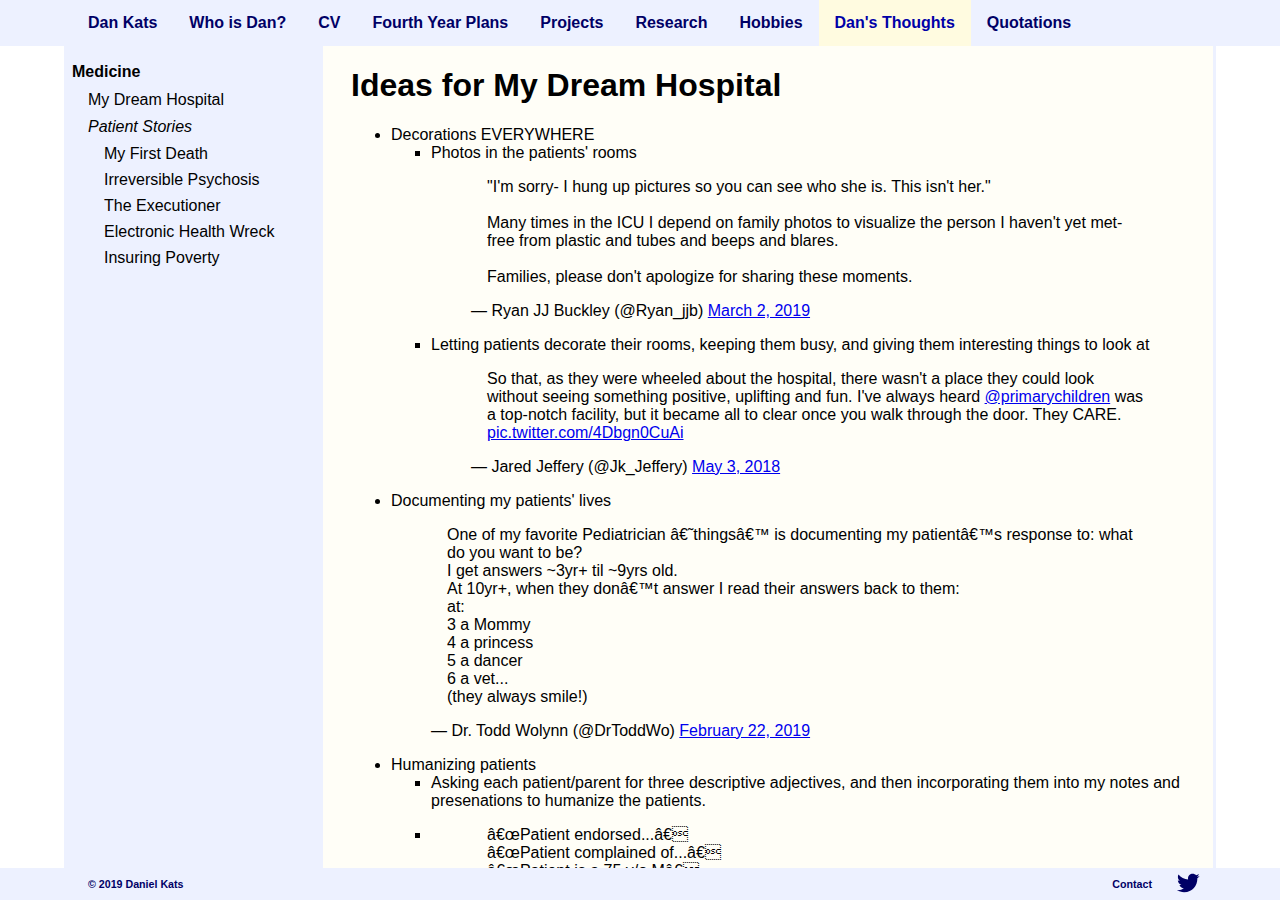
<file: thoughts/Dream-Hospital.html>
<!DOCTYPE html>
<html>
<head>
<title>The Perfect Hospital</title>
<link rel="stylesheet" type="text/css" href="../css/main.css">
<link rel="stylesheet" type="text/css" href="../css/nav.css">
<meta name="author" content="Daniel J. Kats">
<script type="text/javascript" src="../js/header.js"></script>
<script type="text/javascript" src="../js/footer.js"></script>
<script type="text/javascript" src="../js/customscroll.js"></script>
<script type="text/javascript" src="../js/thoughts_sidebar.js"></script>
<!-- TODO: Make automated ToC -->
<!-- <script src="https://code.jquery.com/jquery-3.2.1.js"></script>
<script src="js/toc.js"></script> -->
</head>
<body>
<script>header(-1);</script>
<script type="text/javascript">document.getElementById("header_thoughts").className = "active";</script>
<nav role="navigation" class="ToC">
<script>thoughts_sidebar();</script>
<script async src="https://platform.twitter.com/widgets.js" charset="utf-8"></script>
</nav>

<article>

<h1>Ideas for My Dream Hospital</h1>

<ul>
	<li>Decorations EVERYWHERE
		<ul>
			<li>Photos in the patients' rooms
				<blockquote class="twitter-tweet" data-lang="en"><p lang="en" dir="ltr">&quot;I&#39;m sorry- I hung up pictures so you can see who she is. This isn&#39;t her.&quot;<br><br>Many times in the ICU I depend on family photos to visualize the person I haven&#39;t yet met- free from plastic and tubes and beeps and blares.<br><br>Families, please don&#39;t apologize for sharing these moments.</p>&mdash; Ryan JJ Buckley (@Ryan_jjb) <a href="https://twitter.com/Ryan_jjb/status/1101874471575740416?ref_src=twsrc%5Etfw">March 2, 2019</a></blockquote>
			</li>
			<li>Letting patients decorate their rooms, keeping them busy, and giving them interesting things to look at
				<blockquote class="twitter-tweet" data-lang="en"><p lang="en" dir="ltr">So that, as they were wheeled about the hospital, there wasn&#39;t a place they could look without seeing something positive, uplifting and fun. I&#39;ve always heard <a href="https://twitter.com/primarychildren?ref_src=twsrc%5Etfw">@primarychildren</a> was a top-notch facility, but it became all to clear once you walk through the door. They CARE. <a href="https://t.co/4Dbgn0CuAi">pic.twitter.com/4Dbgn0CuAi</a></p>&mdash; Jared Jeffery (@Jk_Jeffery) <a href="https://twitter.com/Jk_Jeffery/status/992073940779454466?ref_src=twsrc%5Etfw">May 3, 2018</a></blockquote>
			</li>
		</ul>
	</li>

	<li>Documenting my patients' lives
		<blockquote class="twitter-tweet" data-lang="en"><p lang="en" dir="ltr">One of my favorite Pediatrician ‘things’ is documenting my patient’s response to: what do you want to be?<br>I get answers ~3yr+ til ~9yrs old.<br>At 10yr+, when they don’t answer I read their answers back to them:<br>at:<br>3 a Mommy<br>4 a princess<br>5 a dancer<br>6 a vet...<br>(they always smile!)</p>&mdash; Dr. Todd Wolynn (@DrToddWo) <a href="https://twitter.com/DrToddWo/status/1098919774703230977?ref_src=twsrc%5Etfw">February 22, 2019</a></blockquote>
	</li>

	<li>Humanizing patients
		<ul>
			<li>Asking each patient/parent for three descriptive adjectives, and then incorporating them into my notes and presenations to humanize the patients.</li>
			<li>
				<blockquote class="twitter-tweet" data-lang="en"><p lang="en" dir="ltr">“Patient endorsed...”<br>“Patient complained of...” <br>“Patient is a 75 y/o M”<br>etc<br><br>drive me bonkers. Use names! <a href="https://t.co/PuHsE6BrNs">https://t.co/PuHsE6BrNs</a></p>&mdash; Emily Fridenmaker (@emily_fri) <a href="https://twitter.com/emily_fri/status/1094076994348900353?ref_src=twsrc%5Etfw">February 9, 2019</a></blockquote>
			</li>
			<li>
				<blockquote class="twitter-tweet" data-lang="en"><p lang="en" dir="ltr">Today I snuck a patient a whole 6-pack of ginger ale from the supply fridge. <br><br>Another patient, bedbound. I borrowed a wheel chair and raced her down the halls. <br><br>I talked to an agitated patient, instead of using haldol.<br><br>These are the things that make me feel most like a doctor.</p>&mdash; TJT, M.D. (@TJTra28) <a href="https://twitter.com/TJTra28/status/1037841914098270209?ref_src=twsrc%5Etfw">September 6, 2018</a></blockquote>
			</li>
			<li>
				<blockquote class="twitter-tweet" data-lang="en"><p lang="en" dir="ltr">Last pt of the day. 88 yo widower of 1 yr w newly dx AF. <br>Crying, he lamented &quot;I&#39;m falling apart, I don&#39;t know what to do&quot;<br>I hugged him. He said &quot;I haven&#39;t had a hug in a yr&quot; &amp; smiled. <br>My day was complete. Only real &quot;doctoring&quot; I did all day.<a href="https://twitter.com/hashtag/patientcare?src=hash&amp;ref_src=twsrc%5Etfw">#patientcare</a> <a href="https://twitter.com/hashtag/humanism?src=hash&amp;ref_src=twsrc%5Etfw">#humanism</a></p>&mdash; David May (@DavidMayMD) <a href="https://twitter.com/DavidMayMD/status/1040434999307247616?ref_src=twsrc%5Etfw">September 14, 2018</a></blockquote>
			</li>

			<li>
				<blockquote class="twitter-tweet" data-lang="en"><p lang="en" dir="ltr">It&#39;s taken me 45 trips around the sun, but for the first time in my life I know what it feels like to have a &quot;band-aid&quot; in my own skin tone. You can barely even spot it in the first image. For real I&#39;m holding back tears. <a href="https://t.co/GZR7hRBkJf">pic.twitter.com/GZR7hRBkJf</a></p>&mdash; Dominique Apollon (@ApollonTweets) <a href="https://twitter.com/ApollonTweets/status/1119276463016951808?ref_src=twsrc%5Etfw">April 19, 2019</a></blockquote>
			</li>
		</ul>
	</li>

	<li>Helping patients survive the deluge of people walking into their rooms
		<blockquote class="twitter-tweet" data-cards="hidden" data-lang="en"><p lang="en" dir="ltr">I tell patients 1) the name of the hospitalist taking over, 2) that they are incredible, and one incredible skill, strength or accomplishment, and 3) something funny about how they look (looks like Clark Kent, tall skinny white guy like me, tiny but mighty, etc.). <a href="https://t.co/SiDTpeWWdK">pic.twitter.com/SiDTpeWWdK</a></p>&mdash; Medical Axioms (@medicalaxioms) <a href="https://twitter.com/medicalaxioms/status/1025346190760542209?ref_src=twsrc%5Etfw">August 3, 2018</a></blockquote>
	</li>

	<li>Feedback!
		<blockquote class="twitter-tweet" data-lang="en"><p lang="en" dir="ltr">The consultant in clinic gave me a feedback form:<br><br>- Did you feel welcome in this clinic?<br>- Do you think you&#39;ve learnt something today?<br>- Would you recommend this clinic to other students?<br>- Would you be happy for your relative to be treated by me? If not, why?<br><br>Fantastic doctor.</p>&mdash; Gemma Wren (@gnwren) <a href="https://twitter.com/gnwren/status/1093834802288046081?ref_src=twsrc%5Etfw">February 8, 2019</a></blockquote>
	</li>

<div style="text-align: center;"><br><br><div class="image"></div><br><br></div>

</article>
</body>
</html>
</file>
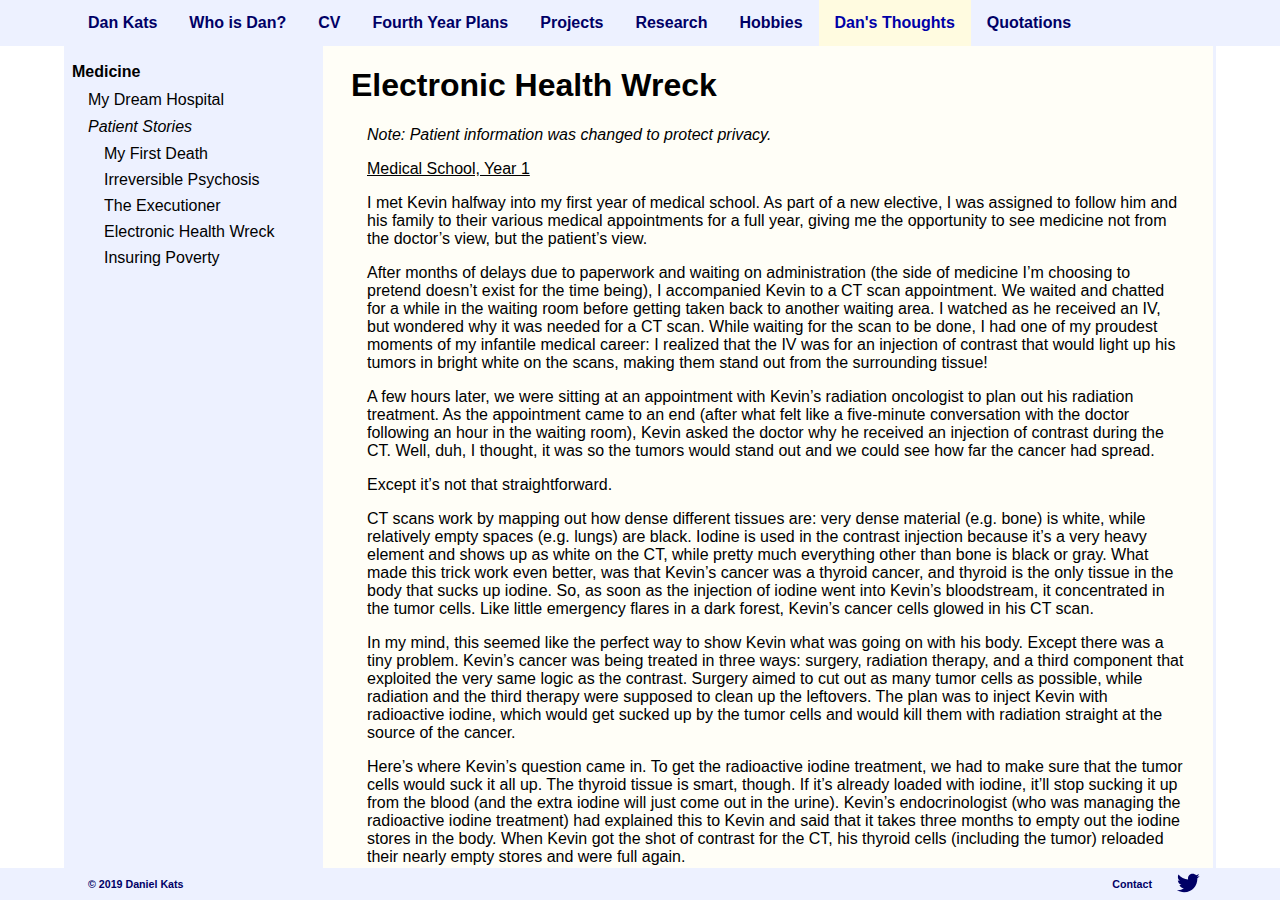
<file: thoughts/Electronic-Health-Wreck.html>
<!DOCTYPE html>
<html>
<head>
<title>Electronic Health Wreck</title>
<link rel="stylesheet" type="text/css" href="../css/main.css">
<link rel="stylesheet" type="text/css" href="../css/nav.css">
<meta name="author" content="Daniel J. Kats">
<script type="text/javascript" src="../js/header.js"></script>
<script type="text/javascript" src="../js/footer.js"></script>
<script type="text/javascript" src="../js/customscroll.js"></script>
<script type="text/javascript" src="../js/thoughts_sidebar.js"></script>
<!-- TODO: Make automated ToC -->
<!-- <script src="https://code.jquery.com/jquery-3.2.1.js"></script>
<script src="js/toc.js"></script> -->
</head>
<body>
<script>header(-1);</script>
<script type="text/javascript">document.getElementById("header_thoughts").className = "active";</script>
<nav role="navigation" class="ToC">
<script>thoughts_sidebar();</script>
</nav>

<article>

<h1>Electronic Health Wreck</h1>

<p><em>Note: Patient information was changed to protect privacy.</em></p>

<p><u>Medical School, Year 1</u></p>

<p>I met Kevin halfway into my first year of medical school. As part of a new elective, I was assigned to follow him and his family to their various medical appointments for a full year, giving me the opportunity to see medicine not from the doctor’s view, but the patient’s view.</p>

<p>After months of delays due to paperwork and waiting on administration (the side of medicine I’m choosing to pretend doesn’t exist for the time being), I accompanied Kevin to a CT scan appointment. We waited and chatted for a while in the waiting room before getting taken back to another waiting area. I watched as he received an IV, but wondered why it was needed for a CT scan. While waiting for the scan to be done, I had one of my proudest moments of my infantile medical career: I realized that the IV was for an injection of contrast that would light up his tumors in bright white on the scans, making them stand out from the surrounding tissue!</p>

<p>A few hours later, we were sitting at an appointment with Kevin’s radiation oncologist to plan out his radiation treatment. As the appointment came to an end (after what felt like a five-minute conversation with the doctor following an hour in the waiting room), Kevin asked the doctor why he received an injection of contrast during the CT. Well, duh, I thought, it was so the tumors would stand out and we could see how far the cancer had spread.</p>

<p>Except it’s not that straightforward.</p>

<p>CT scans work by mapping out how dense different tissues are: very dense material (e.g. bone) is white, while relatively empty spaces (e.g. lungs) are black. Iodine is used in the contrast injection because it’s a very heavy element and shows up as white on the CT, while pretty much everything other than bone is black or gray. What made this trick work even better, was that Kevin’s cancer was a thyroid cancer, and thyroid is the only tissue in the body that sucks up iodine. So, as soon as the injection of iodine went into Kevin’s bloodstream, it concentrated in the tumor cells. Like little emergency flares in a dark forest, Kevin’s cancer cells glowed in his CT scan.</p>

<p>In my mind, this seemed like the perfect way to show Kevin what was going on with his body. Except there was a tiny problem. Kevin’s cancer was being treated in three ways: surgery, radiation therapy, and a third component that exploited the very same logic as the contrast. Surgery aimed to cut out as many tumor cells as possible, while radiation and the third therapy were supposed to clean up the leftovers. The plan was to inject Kevin with radioactive iodine, which would get sucked up by the tumor cells and would kill them with radiation straight at the source of the cancer.</p>

<p>Here’s where Kevin’s question came in. To get the radioactive iodine treatment, we had to make sure that the tumor cells would suck it all up. The thyroid tissue is smart, though. If it’s already loaded with iodine, it’ll stop sucking it up from the blood (and the extra iodine will just come out in the urine). Kevin’s endocrinologist (who was managing the radioactive iodine treatment) had explained this to Kevin and said that it takes three months to empty out the iodine stores in the body. When Kevin got the shot of contrast for the CT, his thyroid cells (including the tumor) reloaded their nearly empty stores and were full again.</p>

<p>The radiation oncologist looked at Kevin bewildered and said that the contrast should not have been given, because the radioactive iodine therapy would now have to be postponed for another three months.</p>

<p>Three months.</p>

<p>The standard plan is to do radioactive iodine right before starting radiation therapy, so that the cancer cells get bombarded from two directions at the same time. Now, that one little shot messed up Kevin’s treatment. Will this mistake make a difference in his outcome? No one knows. Would his treatment go better if it was done the right way? We’ll never find out. Kevin’s six children will never know, either.</p>

<p>This was the smooth and flawless world of medicine that I was entering.</p>

<p>What makes this more unacceptable to me—more than knowing that Kevin watched this train wreck happen while assuming that the doctors and their staffs knew what they were doing—is that it happened with doctors who work at the same cancer center. This didn’t happen in the middle of nowhere where the doctors aren’t used to handling these cases. This didn’t happen between different hospital systems without organized forms of communication. This happened at a cancer center that undoubtedly manages many, many patients just like Kevin. Why didn’t the doctors talk to each other to warn that Kevin can’t have any CTs with contrast? Why didn’t the CT technicians double-check to make sure that it was ok to give him the injection? Why didn’t the electronical health record flag this when the order was placed?</p>

<p>Medicine will never be perfect. As technology gets more advanced, there are more opportunities for things to go wrong. Yet, this was more than wrong. This was an outright failure. Kevin had enough go wrong with his health before this. This was an easy mistake to avoid, yet the system failed him and his family.</p>

<div style="text-align: center;"><br><br><div class="image"></div><br><br></div>

</article>
</body>
</html>
</file>
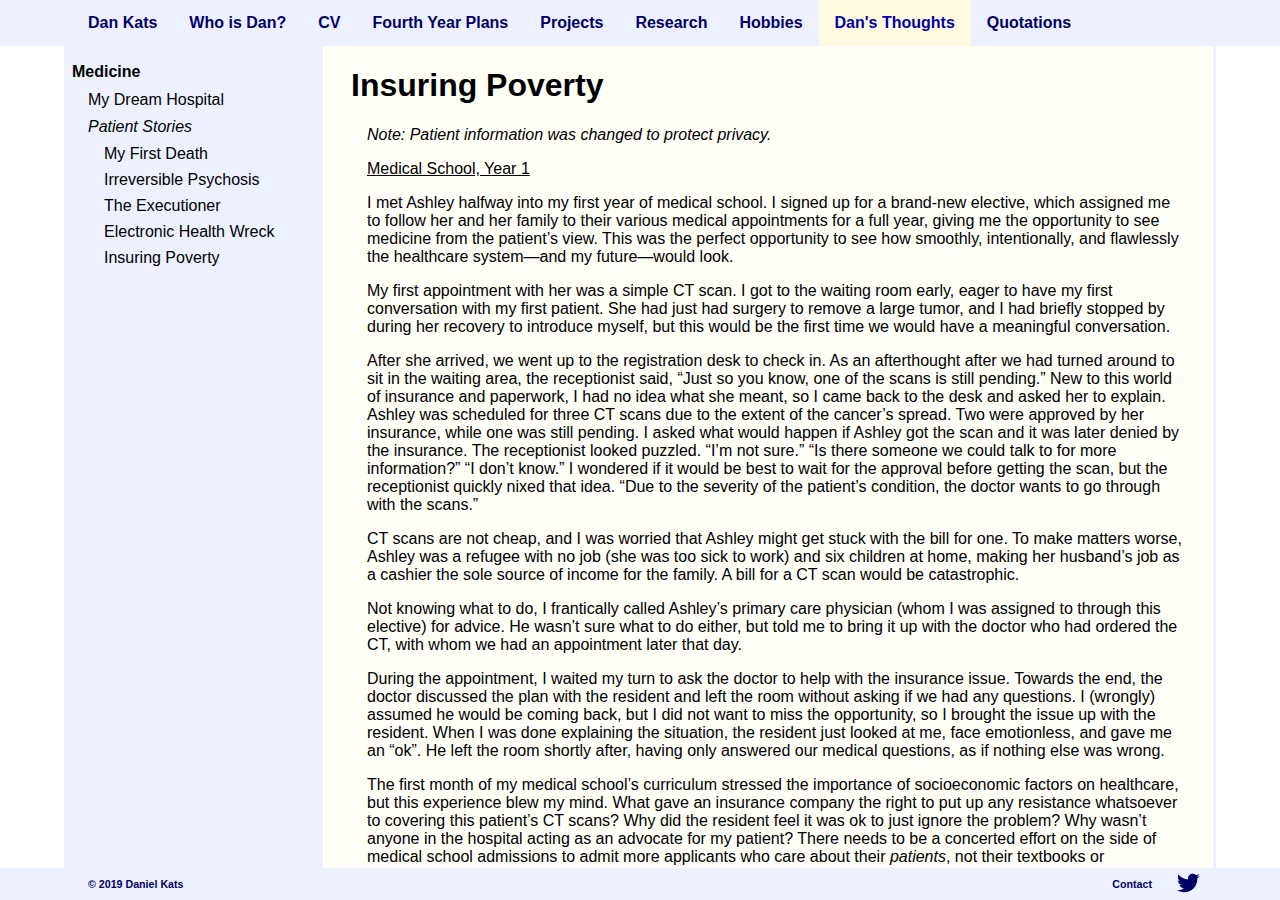
<file: thoughts/Insuring-Poverty.html>
<!DOCTYPE html>
<html>
<head>
<title>Insuring Poverty</title>
<link rel="stylesheet" type="text/css" href="../css/main.css">
<link rel="stylesheet" type="text/css" href="../css/nav.css">
<meta name="author" content="Daniel J. Kats">
<script type="text/javascript" src="../js/header.js"></script>
<script type="text/javascript" src="../js/footer.js"></script>
<script type="text/javascript" src="../js/customscroll.js"></script>
<script type="text/javascript" src="../js/thoughts_sidebar.js"></script>
</head>
<body>
<script>header(-1);</script>
<script type="text/javascript">document.getElementById("header_thoughts").className = "active";</script>
<nav role="navigation" class="ToC">
<script>thoughts_sidebar();</script>
</nav>

<article>

<h1>Insuring Poverty</h1>

<p><em>Note: Patient information was changed to protect privacy.</em></p>

<p><u>Medical School, Year 1</u></p>

<p>I met Ashley halfway into my first year of medical school. I signed up for a brand-new elective, which assigned me to follow her and her family to their various medical appointments for a full year, giving me the opportunity to see medicine from the patient’s view. This was the perfect opportunity to see how smoothly, intentionally, and flawlessly the healthcare system—and my future—would look.</p>

<p>My first appointment with her was a simple CT scan. I got to the waiting room early, eager to have my first conversation with my first patient. She had just had surgery to remove a large tumor, and I had briefly stopped by during her recovery to introduce myself, but this would be the first time we would have a meaningful conversation.</p>

<p>After she arrived, we went up to the registration desk to check in. As an afterthought after we had turned around to sit in the waiting area, the receptionist said, “Just so you know, one of the scans is still pending.” New to this world of insurance and paperwork, I had no idea what she meant, so I came back to the desk and asked her to explain. Ashley was scheduled for three CT scans due to the extent of the cancer’s spread. Two were approved by her insurance, while one was still pending. I asked what would happen if Ashley got the scan and it was later denied by the insurance. The receptionist looked puzzled. “I’m not sure.” “Is there someone we could talk to for more information?” “I don’t know.” I wondered if it would be best to wait for the approval before getting the scan, but the receptionist quickly nixed that idea. “Due to the severity of the patient’s condition, the doctor wants to go through with the scans.”</p>

<p>CT scans are not cheap, and I was worried that Ashley might get stuck with the bill for one. To make matters worse, Ashley was a refugee with no job (she was too sick to work) and six children at home, making her husband’s job as a cashier the sole source of income for the family. A bill for a CT scan would be catastrophic.</p>

<p>Not knowing what to do, I frantically called Ashley’s primary care physician (whom I was assigned to through this elective) for advice. He wasn’t sure what to do either, but told me to bring it up with the doctor who had ordered the CT, with whom we had an appointment later that day.</p>

<p>During the appointment, I waited my turn to ask the doctor to help with the insurance issue. Towards the end, the doctor discussed the plan with the resident and left the room without asking if we had any questions. I (wrongly) assumed he would be coming back, but I did not want to miss the opportunity, so I brought the issue up with the resident. When I was done explaining the situation, the resident just looked at me, face emotionless, and gave me an “ok”. He left the room shortly after, having only answered our medical questions, as if nothing else was wrong.</p>

<p>The first month of my medical school’s curriculum stressed the importance of socioeconomic factors on healthcare, but this experience blew my mind. What gave an insurance company the right to put up any resistance whatsoever to covering this patient’s CT scans? Why did the resident feel it was ok to just ignore the problem? Why wasn’t anyone in the hospital acting as an advocate for my patient? There needs to be a concerted effort on the side of medical school admissions to admit more applicants who care about their <em>patients</em>, not their textbooks or paperwork. And after the admissions process is over, curricula need to teach how to take care of the actual patients as much as they address treating their diseases. Doctor’s test scores won’t matter if patients can’t afford their treatment.</p>

<p style="text-align: center;"><q>Poverty kills. Statins do not effectively treat poverty.</q><br />
Dr. Margaret McCartney<br />
<a href="https://doi.org/10.1136/bmj.k3745" target="_blank">A summary of four and a half years of columns in one column. <em>BMJ</em>. 2008.</a></p>

<div style="text-align: center;"><br><br><div class="image"></div><br><br></div>

</article>
</body>
</html>
</file>
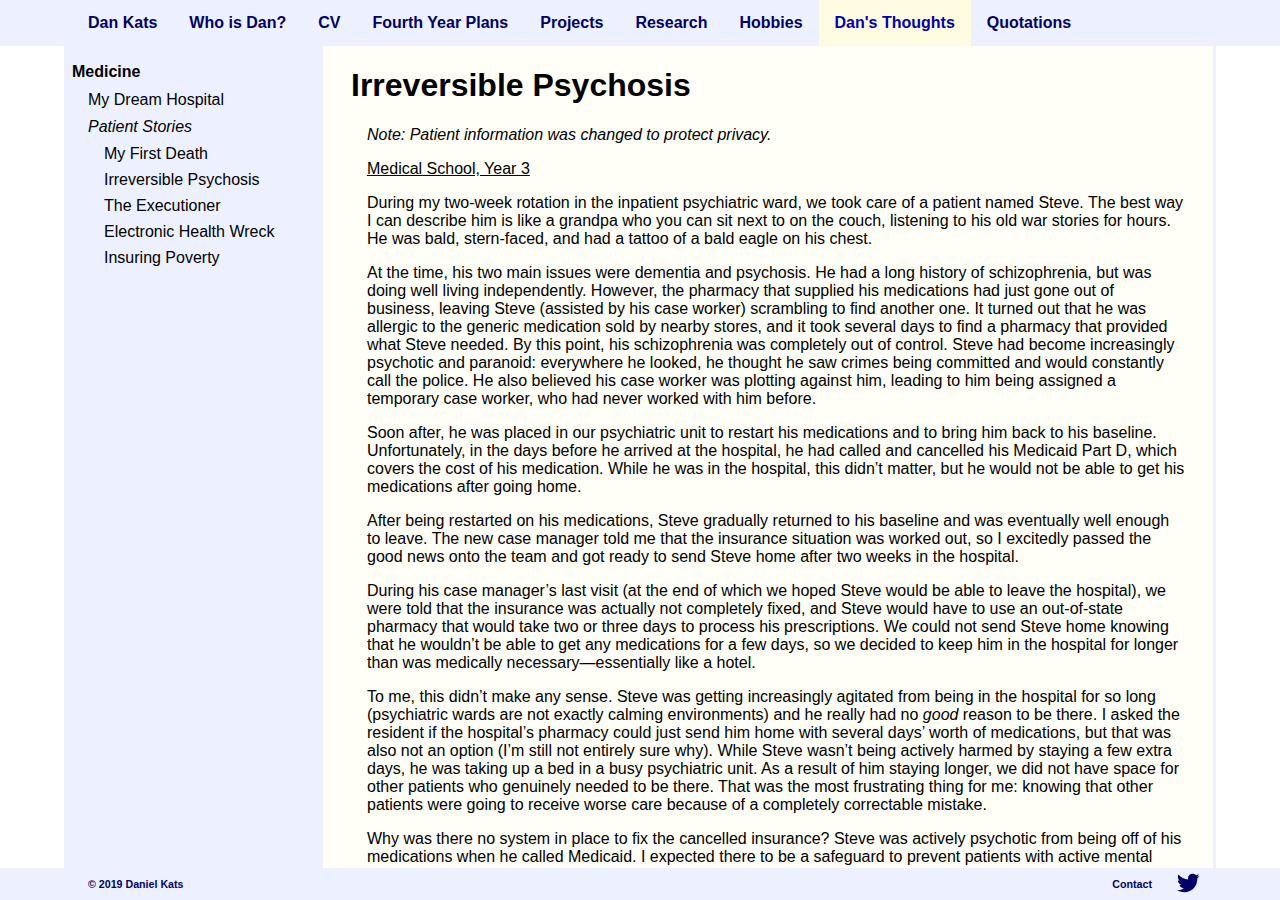
<file: thoughts/Irreversible-Psychosis.html>
<!DOCTYPE html>
<html>
<head>
<title>Irreversible Psychosis</title>
<link rel="stylesheet" type="text/css" href="../css/main.css">
<link rel="stylesheet" type="text/css" href="../css/nav.css">
<meta name="author" content="Daniel J. Kats">
<script type="text/javascript" src="../js/header.js"></script>
<script type="text/javascript" src="../js/footer.js"></script>
<script type="text/javascript" src="../js/customscroll.js"></script>
<script type="text/javascript" src="../js/thoughts_sidebar.js"></script>
<!-- TODO: Make automated ToC -->
<!-- <script src="https://code.jquery.com/jquery-3.2.1.js"></script>
<script src="js/toc.js"></script> -->
</head>
<body>
<script>header(-1);</script>
<script type="text/javascript">document.getElementById("header_thoughts").className = "active";</script>
<nav role="navigation" class="ToC">
<script>thoughts_sidebar();</script>
</nav>

<article>

<h1>Irreversible Psychosis</h1>

<p><em>Note: Patient information was changed to protect privacy.</em></p>

<p><u>Medical School, Year 3</u></p>

<p>During my two-week rotation in the inpatient psychiatric ward, we took care of a patient named Steve. The best way I can describe him is like a grandpa who you can sit next to on the couch, listening to his old war stories for hours. He was bald, stern-faced, and had a tattoo of a bald eagle on his chest.</p>

<p>At the time, his two main issues were dementia and psychosis. He had a long history of schizophrenia, but was doing well living independently. However, the pharmacy that supplied his medications had just gone out of business, leaving Steve (assisted by his case worker) scrambling to find another one. It turned out that he was allergic to the generic medication sold by nearby stores, and it took several days to find a pharmacy that provided what Steve needed. By this point, his schizophrenia was completely out of control. Steve had become increasingly psychotic and paranoid: everywhere he looked, he thought he saw crimes being committed and would constantly call the police. He also believed his case worker was plotting against him, leading to him being assigned a temporary case worker, who had never worked with him before.</p>

<p>Soon after, he was placed in our psychiatric unit to restart his medications and to bring him back to his baseline. Unfortunately, in the days before he arrived at the hospital, he had called and cancelled his Medicaid Part D, which covers the cost of his medication. While he was in the hospital, this didn’t matter, but he would not be able to get his medications after going home.</p>

<p>After being restarted on his medications, Steve gradually returned to his baseline and was eventually well enough to leave. The new case manager told me that the insurance situation was worked out, so I excitedly passed the good news onto the team and got ready to send Steve home after two weeks in the hospital.</p>

<p>During his case manager’s last visit (at the end of which we hoped Steve would be able to leave the hospital), we were told that the insurance was actually not completely fixed, and Steve would have to use an out-of-state pharmacy that would take two or three days to process his prescriptions. We could not send Steve home knowing that he wouldn’t be able to get any medications for a few days, so we decided to keep him in the hospital for longer than was medically necessary—essentially like a hotel.</p>

<p>To me, this didn’t make any sense. Steve was getting increasingly agitated from being in the hospital for so long (psychiatric wards are not exactly calming environments) and he really had no <em>good</em> reason to be there. I asked the resident if the hospital’s pharmacy could just send him home with several days’ worth of medications, but that was also not an option (I’m still not entirely sure why). While Steve wasn’t being actively harmed by staying a few extra days, he was taking up a bed in a busy psychiatric unit. As a result of him staying longer, we did not have space for other patients who genuinely needed to be there. That was the most frustrating thing for me: knowing that other patients were going to receive worse care because of a completely correctable mistake.</p>

<p>Why was there no system in place to fix the cancelled insurance? Steve was actively psychotic from being off of his medications when he called Medicaid. I expected there to be a safeguard to prevent patients with active mental illnesses from making mistakes like these. Maybe the mistakes could not be prevented in the first place, but they should at least be correctable after the fact. Steve’s story was fairly straightforward, why couldn’t we just hit an “undo” button? The whole point of government medical insurance is to help people, which it definitely does, but what happened to Steve was ridiculous. First, do no harm.</p>

<div style="text-align: center;"><br><br><div class="image"></div><br><br></div>

</article>
</body>
</html>
</file>
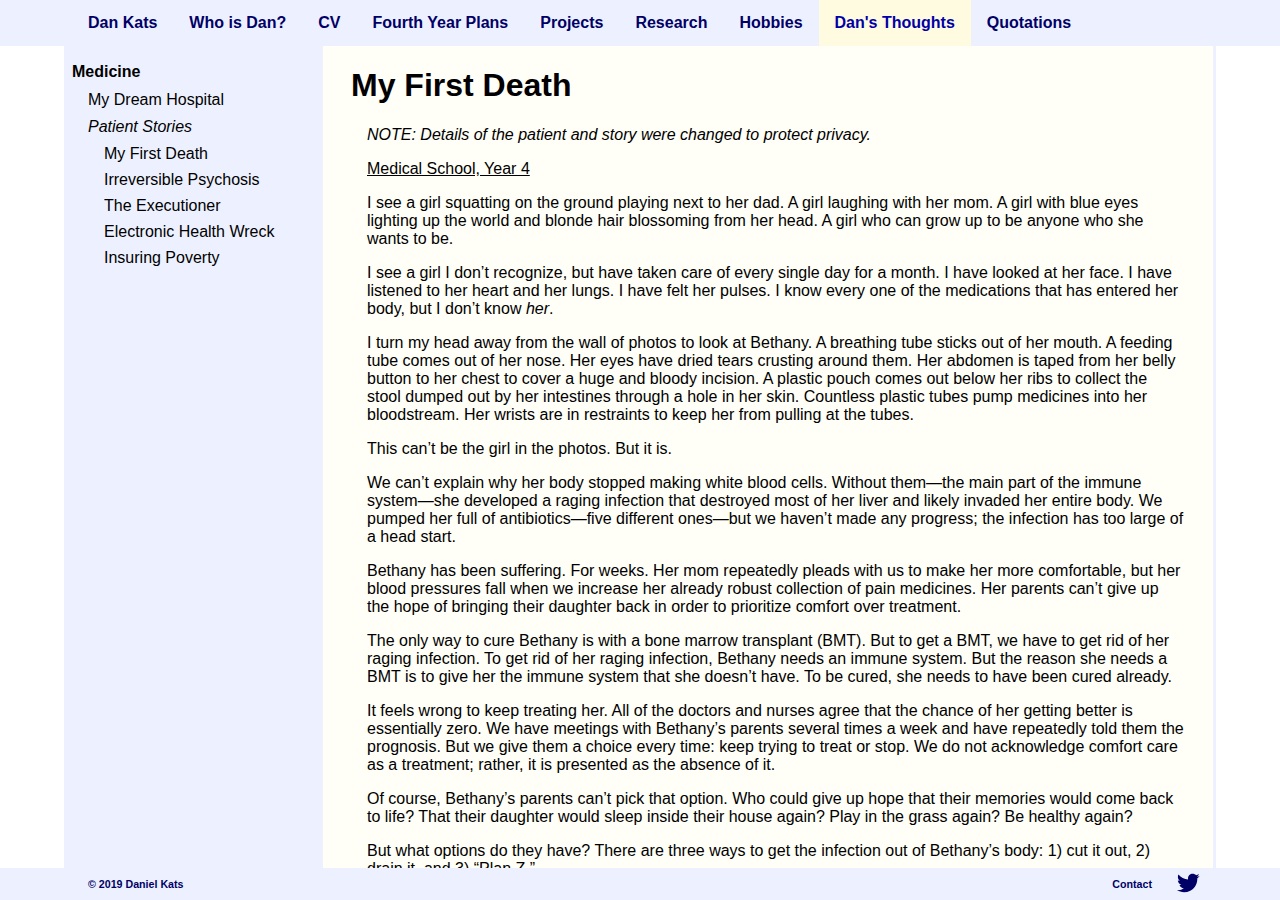
<file: thoughts/My-First-Death.html>
<!DOCTYPE html>
<html>
<head>
<title>My First Death</title>
<link rel="stylesheet" type="text/css" href="../css/main.css">
<link rel="stylesheet" type="text/css" href="../css/nav.css">
<meta name="author" content="Daniel J. Kats">
<script type="text/javascript" src="../js/header.js"></script>
<script type="text/javascript" src="../js/footer.js"></script>
<script type="text/javascript" src="../js/customscroll.js"></script>
<script type="text/javascript" src="../js/thoughts_sidebar.js"></script>
<!-- TODO: Make automated ToC -->
<!-- <script src="https://code.jquery.com/jquery-3.2.1.js"></script>
<script src="js/toc.js"></script> -->
</head>
<body>
<script>header(-1);</script>
<script type="text/javascript">document.getElementById("header_thoughts").className = "active";</script>
<nav role="navigation" class="ToC">
<script>thoughts_sidebar();</script>
</nav>

<article>

<h1>My First Death</h1>

<p><em>NOTE: Details of the patient and story were changed to protect privacy.</em></p>

<p><u>Medical School, Year 4</u></p>

<p>I see a girl squatting on the ground playing next to her dad. A girl laughing with her mom. A girl with blue eyes lighting up the world and blonde hair blossoming from her head. A girl who can grow up to be anyone who she wants to be.</p>

<p>I see a girl I don’t recognize, but have taken care of every single day for a month. I have looked at her face. I have listened to her heart and her lungs. I have felt her pulses. I know every one of the medications that has entered her body, but I don’t know <em>her</em>.</p>

<p>I turn my head away from the wall of photos to look at Bethany. A breathing tube sticks out of her mouth. A feeding tube comes out of her nose. Her eyes have dried tears crusting around them. Her abdomen is taped from her belly button to her chest to cover a huge and bloody incision. A plastic pouch comes out below her ribs to collect the stool dumped out by her intestines through a hole in her skin. Countless plastic tubes pump medicines into her bloodstream. Her wrists are in restraints to keep her from pulling at the tubes.</p>

<p>This can’t be the girl in the photos. But it is.</p>

<p>We can’t explain why her body stopped making white blood cells. Without them—the main part of the immune system—she developed a raging infection that destroyed most of her liver and likely invaded her entire body. We pumped her full of antibiotics—five different ones—but we haven’t made any progress; the infection has too large of a head start.</p>

<p>Bethany has been suffering. For weeks. Her mom repeatedly pleads with us to make her more comfortable, but her blood pressures fall when we increase her already robust collection of pain medicines. Her parents can’t give up the hope of bringing their daughter back in order to prioritize comfort over treatment.</p>

<p>The only way to cure Bethany is with a bone marrow transplant (BMT). But to get a BMT, we have to get rid of her raging infection. To get rid of her raging infection, Bethany needs an immune system. But the reason she needs a BMT is to give her the immune system that she doesn’t have. To be cured, she needs to have been cured already.</p>

<p>It feels wrong to keep treating her. All of the doctors and nurses agree that the chance of her getting better is essentially zero. We have meetings with Bethany’s parents several times a week and have repeatedly told them the prognosis. But we give them a choice every time: keep trying to treat or stop. We do not acknowledge comfort care as a treatment; rather, it is presented as the absence of it.</p>

<p>Of course, Bethany’s parents can’t pick that option. Who could give up hope that their memories would come back to life? That their daughter would sleep inside their house again? Play in the grass again? Be healthy again?</p>

<p>But what options do they have? There are three ways to get the infection out of Bethany’s body: 1) cut it out, 2) drain it, and 3) “Plan Z.”</p>

<p>The surgeons will not cut out the infected part of Bethany’s liver. She is already getting daily blood transfusions even without any new holes in her body. The chance of her surviving a major operation like that is too low; it would essentially be murder. We can’t drain her liver for the same reason (and draining it with a needle might make the infection spread into the rest of the abdomen through the newly formed hole—not good).</p>

<p>There is one final hope: Plan Z, a procedure that would trigger a huge—and very likely deadly—immune response from her body. All the doctors agree that it would likely kill her. The procedure is so rare that even the most famous and big-name hospitals in the world do it no more than once per year. It is incredibly dangerous, but it is the last chance of getting Bethany ready for a BMT.</p>

<p>Her parents chose to do it, and, two days later, on my third to last day in the hospital, Plan Z begins. Bethany is scheduled to receive donor white blood cells every day for two weeks. The process is similar to receiving red blood cells, but is much more dangerous because it will give her a new immune system and throw it into overdrive right away. At 11pm on my third to last day of the rotation, Bethany receives her first transfusion.</p>

<p>I come in the next morning scared of what I will hear from the overnight resident. But everything went smoothly. Bethany is the same as I had left her. She then has a perfectly average day (by her standards), and I go home again, eager to come back the next day. I walk in on my last day, again expecting the worst. But Bethany has done well again. Her blood pressures dipped a bit, but they had been doing that on-and-off for weeks. Nothing new.</p>

<p>Maybe it is actually going to be ok? But I can’t imagine a happy ending to Bethany’s story. All of Bethany’s doctors—top physicians with loads of experience, including seeing many other patients go through this same procedure—had said that it is near impossible for Bethany to survive. I don’t want to leave Bethany. I want to see the end. But my month-long rotation has abruptly come to an end and I have to leave.</p>

<p>One week later, ten days after Bethany’s first transfusion, I wake up to a text from a resident who had taken care of Bethany with me. Bethany had died overnight—peacefully, with family by her side.</p>

<p>In the days since that text, I have been thinking about how we took care of Bethany. Was giving her the white blood cells the right thing to do? Even though it was her only chance to get a BMT, we were certain that it would kill her, so should we have even offered it as an option?</p>

<p>Would she have died if we didn’t give it to her? I think so. Would she have lived for more than ten days? There’s really no way to know, but it’s possible. But the end of Bethany’s life wasn’t about how many days she would live; it was about <em>how</em> she would live them. In pain? Suffering? Unable to recognize her parents?</p>

<p>I will always regret not being around for the last week of Bethany’s life. It was not my choice, but I wish I could have stayed for the end. I wanted to make sure she was comfortable. She was <em>my</em> patient, <em>my</em> responsibility. In the end, when I—and likely everyone else—reflect on the end to her life, her (dis)comfort is what comes to mind. Which is how I think about the decision to offer and give her the white blood cell transfusions. If the end of Bethany’s life had lasted longer than a week (with or without the cells), I’m convinced that she would have suffered more.</p>

<p>Without the cells, she was in a purgatory between health and death. The cells carried with them the promise of bringing her to one of those two endpoints. If she had not received them, she likely would have died a slow and miserable death as the infection further destroyed her liver (and possibly spread to other parts of her body).</p>

<p>No death is a good outcome, but there is a difference between an excruciating death and a peaceful one. While the white blood cells didn’t save Bethany, they saved her from being slowly ravaged by infection and they took the decisions out of her parents’ hands. No parent should choose to take treatments away from their child—no matter how unlikely they are to provide benefit.</p>

<p>In the end, we did target Bethany’s discomfort with our treatments and made sure that her last weeks were as comfortable as they could be. I wish we could have cured her. I wish she could be back home with her family. But I do not wish that we had done anything differently. We should have reframed palliation in a more active and positive light, but we made her comfortable even during her intense treatments, regardless of what our official goal was. She died quietly with her family around her, and that’s what matters in the end.</p>

<div style="text-align: center;"><br><br><div class="image"></div><br><br></div>

</article>
</body>
</html>
</file>
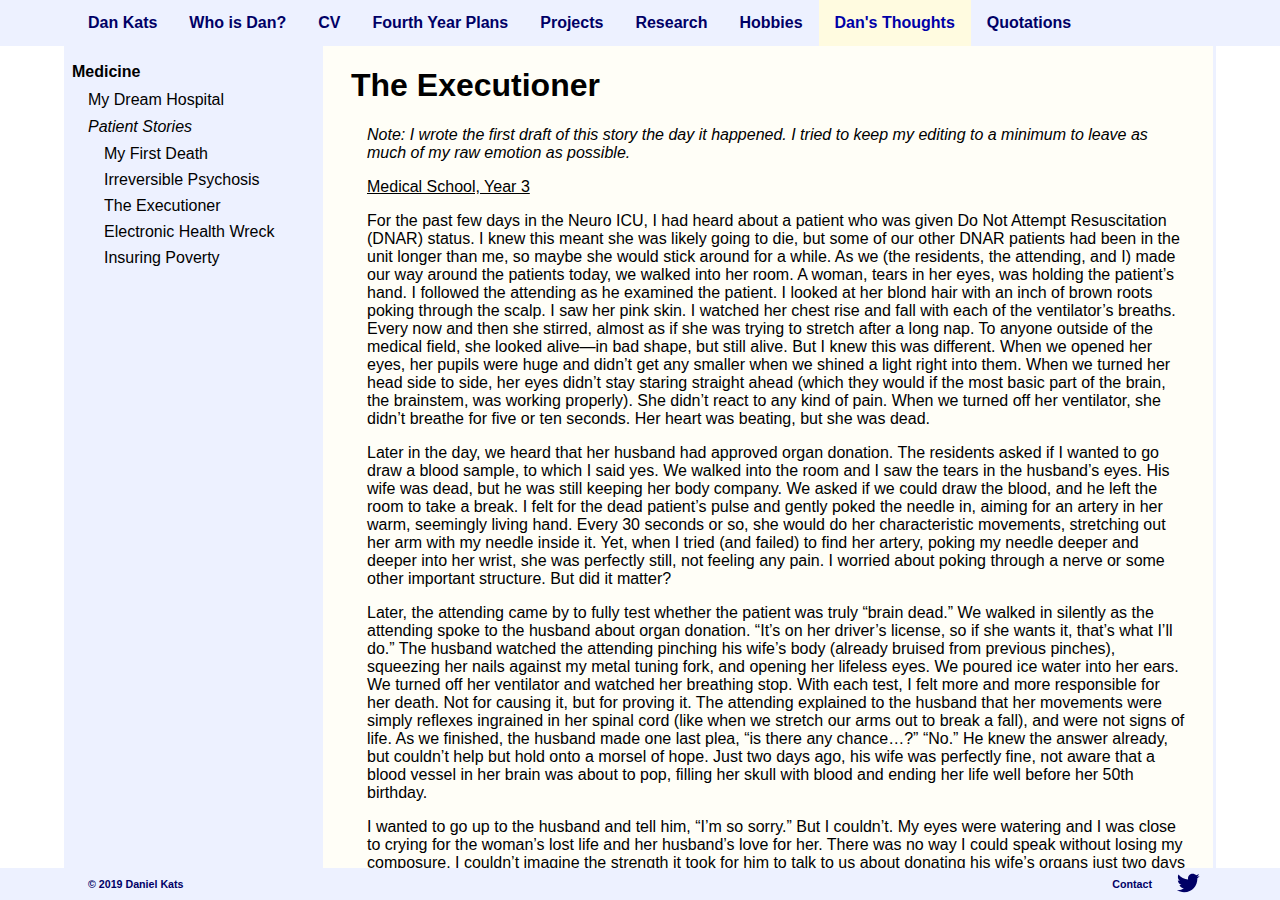
<file: thoughts/The-Executioner.html>
<!DOCTYPE html>
<html>
<head>
<title>The Executioner</title>
<link rel="stylesheet" type="text/css" href="../css/main.css">
<link rel="stylesheet" type="text/css" href="../css/nav.css">
<meta name="author" content="Daniel J. Kats">
<script type="text/javascript" src="../js/header.js"></script>
<script type="text/javascript" src="../js/footer.js"></script>
<script type="text/javascript" src="../js/customscroll.js"></script>
<script type="text/javascript" src="../js/thoughts_sidebar.js"></script>
<!-- TODO: Make automated ToC -->
<!-- <script src="https://code.jquery.com/jquery-3.2.1.js"></script>
<script src="js/toc.js"></script> -->
</head>
<body>
<script>header(-1);</script>
<script type="text/javascript">document.getElementById("header_thoughts").className = "active";</script>
<nav role="navigation" class="ToC">
<script>thoughts_sidebar();</script>
</nav>

<article>

<h1>The Executioner</h1>

<p><em>Note: I wrote the first draft of this story the day it happened. I tried to keep my editing to a minimum to leave as much of my raw emotion as possible.</em></p>

<p><u>Medical School, Year 3</u></p>

<p>For the past few days in the Neuro ICU, I had heard about a patient who was given Do Not Attempt Resuscitation (DNAR) status. I knew this meant she was likely going to die, but some of our other DNAR patients had been in the unit longer than me, so maybe she would stick around for a while. As we (the residents, the attending, and I) made our way around the patients today, we walked into her room. A woman, tears in her eyes, was holding the patient’s hand. I followed the attending as he examined the patient. I looked at her blond hair with an inch of brown roots poking through the scalp. I saw her pink skin. I watched her chest rise and fall with each of the ventilator’s breaths. Every now and then she stirred, almost as if she was trying to stretch after a long nap. To anyone outside of the medical field, she looked alive—in bad shape, but still alive. But I knew this was different. When we opened her eyes, her pupils were huge and didn’t get any smaller when we shined a light right into them. When we turned her head side to side, her eyes didn’t stay staring straight ahead (which they would if the most basic part of the brain, the brainstem, was working properly). She didn’t react to any kind of pain. When we turned off her ventilator, she didn’t breathe for five or ten seconds. Her heart was beating, but she was dead.</p>

<p>Later in the day, we heard that her husband had approved organ donation. The residents asked if I wanted to go draw a blood sample, to which I said yes. We walked into the room and I saw the tears in the husband’s eyes. His wife was dead, but he was still keeping her body company. We asked if we could draw the blood, and he left the room to take a break. I felt for the dead patient’s pulse and gently poked the needle in, aiming for an artery in her warm, seemingly living hand. Every 30 seconds or so, she would do her characteristic movements, stretching out her arm with my needle inside it. Yet, when I tried (and failed) to find her artery, poking my needle deeper and deeper into her wrist, she was perfectly still, not feeling any pain. I worried about poking through a nerve or some other important structure. But did it matter?</p>

<p>Later, the attending came by to fully test whether the patient was truly “brain dead.” We walked in silently as the attending spoke to the husband about organ donation. “It’s on her driver’s license, so if she wants it, that’s what I’ll do.” The husband watched the attending pinching his wife’s body (already bruised from previous pinches), squeezing her nails against my metal tuning fork, and opening her lifeless eyes. We poured ice water into her ears. We turned off her ventilator and watched her breathing stop. With each test, I felt more and more responsible for her death. Not for causing it, but for proving it. The attending explained to the husband that her movements were simply reflexes ingrained in her spinal cord (like when we stretch our arms out to break a fall), and were not signs of life. As we finished, the husband made one last plea, “is there any chance…?” “No.” He knew the answer already, but couldn’t help but hold onto a morsel of hope. Just two days ago, his wife was perfectly fine, not aware that a blood vessel in her brain was about to pop, filling her skull with blood and ending her life well before her 50th birthday.</p>

<p>I wanted to go up to the husband and tell him, “I’m so sorry.” But I couldn’t. My eyes were watering and I was close to crying for the woman’s lost life and her husband’s love for her. There was no way I could speak without losing my composure. I couldn’t imagine the strength it took for him to talk to us about donating his wife’s organs just two days after he last spoke to her. I walked out of the room without even looking the patient’s husband in the eyes. Death got the better of me.</p>

<p>Medicine is a losing game. Each and every one of my patients will die. Less than three weeks into my clinical years, this was the first time—and unfortunately not the last—that death beat me.</p>

<div style="text-align: center;"><br><br><div class="image"></div><br><br></div>

</article>
</body>
</html>
</file>
<file: css/main.css>
body {
	font-family: arial;
	background-color: white;
	margin: 0px 5%;
}

header {
	position: fixed;
	right: 0;
	left: 0;
	z-index: 2;
	color: #000066;
	background-color: #edf1ff;
	clear: left;
	text-align: center;
	font-weight: bold;
	padding: 0px 5%;
}

.droprest {
	display: none;
	position: absolute;
	top: 46px;
	color: white;
	background-color: #000066;
	text-align: inherit;
	font-weight: inherit;
	padding: inherit;
}

.dropdown:hover .droprest {
	display: block;
}

.droprest:hover {
	color: #000066;
	background-color: #f1f1f1;
}

.dropmain, .droprest {
	margin: 0;
	padding: 14px 16px;
}

.dropmain:not(:hover) {
	color: white;
	background-color: #000066;
}

footer {
	position: fixed;
	right: 0;
	bottom: 0;
	left: 0;
	width: 90%;
	z-index: 2;
	color: #000066;
	background-color: #edf1ff;
	clear: left;
	text-align: center;
	font-size: 8pt;
	font-weight: bold;
	padding: 0px 5%;
}

.footer-icon {
	fill: #000066;
}

h1 { 
	display: block;
	font-size: 2em;
	margin-top: 0.67em;
	margin-bottom: 0.67em;
	margin-left: 0;
	margin-right: 0;
	font-weight: bold;
}

h2 {
	display: block;
	font-size: 1.5em;
	margin-top: 0.83em;
	margin-bottom: 0.83em;
	margin-left: 0;
	margin-right: 0;
	font-weight: bold;
}

h3 { 
	display: block;
	font-size: 1.17em;
	margin-top: 1em;
	margin-bottom: 1em;
	margin-left: 0;
	margin-right: 0;
	font-weight: bold;
}

h4 { 
	display: block;
	font-size: 1em;
	margin-top: 1.33em;
	margin-bottom: 1.33em;
	margin-left: 0;
	margin-right: 0;
	font-weight: bold;
}

h5 { 
	display: block;
	font-size: .83em;
	margin-top: 1.67em;
	margin-bottom: 1.67em;
	margin-left: 0;
	margin-right: 0;
	font-weight: bold;
}

h6 { 
	display: block;
	font-size: .67em;
	margin-top: 2.33em;
	margin-bottom: 2.33em;
	margin-left: 0;
	margin-right: 0;
	font-weight: bold;
}

p {
	margin-left: 1em;
}

a {
	cursor: pointer;
}

q {
	quotes: "\201C" "\201D" "\2018" "\2019";
}

ul.dashed {
	list-style-type: none;
}

ul.dashed > li {
	text-indent: -1em;
}

ul.dashed > li:before {
	content: "\2013\2000";
	text-indent: -1em;
}

ul ul {
	list-style-type: square;
}

.note {
	font-weight: bold;
}

h2 + ul {
	margin-top: -16px;
}

p + ul {
	margin-top: -16px;
}

ul.menu {
	list-style-type: none;
	margin: 0;
	padding: 0;
	overflow: auto;
	margin-left: 6pt;
	margin-right: 6pt;
}

ul.menu li {
	color: #000;
	text-decoration: none;
	font-weight: bold;
	cursor: pointer;
	float: left;
	display: inline;
	text-align: center;
	color: #000066;
}

header ul.menu li {
	padding: 14px 16px;
}

footer ul.menu li {
	padding: 10px 16px;
}

ul.menu li:hover:not(.active) {
	background-color: #e6d1fc;
	color: #000066;
}

ul.menu li.noclick:hover {
	color: white;
	background-color: #000066;
	cursor: default;
}

ul.menu li.active {
	background-color: #fffbe0;
	color: #0000a8;
}

.tooltip {
	position: relative;
	display: inline-block;
	border-bottom: 1px dotted black;
}

.tooltip .tooltiptext {
	visibility: hidden;
	background-color: black;
	color: #fff;
	text-align: center;
	border-radius: 6px;
	padding: 5px 5px;

	/* Position the tooltip */
	position: absolute;
	z-index: 1;
	top: 105%;
	left: 15px;
}

.tooltip:hover .tooltiptext {
	visibility: visible;
}

.tooltip .tooltiptextmini {
	visibility: hidden;
	width: 250px;
	background-color: black;
	color: #fff;
	text-align: left;
	font-size: 8pt;
	border-radius: 6px;
	padding: 5px 5px;

	/* Position the tooltip */
	position: absolute;
	z-index: 1;
	top: 105%;
	left: 15px;
}

.tooltip:hover .tooltiptextmini {
	visibility: visible;
}

article {
	display: inline-block;
	position: fixed;
	margin-right: 5%;
	padding: 0px 28px;
	top: 46px;
	bottom: 32px;
	overflow: auto;
	scroll-behavior: smooth;
	background-color: #fffef7;
	border-right: 3px solid #edf1ff;
	border-left: 3px solid #edf1ff;
}

#main_logo {
	width: 100%;
	background-color: transparent;
	border-color: transparent;
}

div.image {
	background-image:url(../files/Logo.png);
	background-size: contain;
	background-repeat: no-repeat;
	width: 414px;
	height: 237px;
	display: inline-block;
}​

.latex {
	font-family: serif;
}

.latex sub, .latex sup {
  text-transform: uppercase;
}

.latex sub {
  vertical-align: -0.5ex;
  margin-left: -0.1667em;
  margin-right: -0.125em;
}

.latex, .latex sub {
  font-size: 1em;
}

.latex sup {
  font-size: 0.85em;
  vertical-align: 0.15em;
  margin-left: -0.36em;
  margin-right: -0.15em;
}
</file>
<file: css/nav.css>
nav {
	position: fixed;
	top: 46px;
	bottom: 32px;
	width: 20%;
	overflow: scroll;
	background-color: #edf1ff;
}

nav ul{
	padding: 12px 0px;
	margin: 0;
}

nav ul li{
	padding: 4pt 6pt;
	cursor: pointer;
}

nav ul li.category{
	padding: 4pt 6pt;
	cursor: default;
	font-weight: bold;
}

nav ul ul li.category{
	cursor: default;
	font-weight: normal;
	font-style: italic;
}

nav ul ul{
	margin-left: 12pt;
	padding: 0pt;
	list-style-type: none;
}

nav ul ul li{
	font-weight: normal;
	padding: 3pt 6pt;
}

nav ul li:hover {
	background-color: #e6d1fc;
	color: black;
}

article {
	left: 25%;
}
</file>
